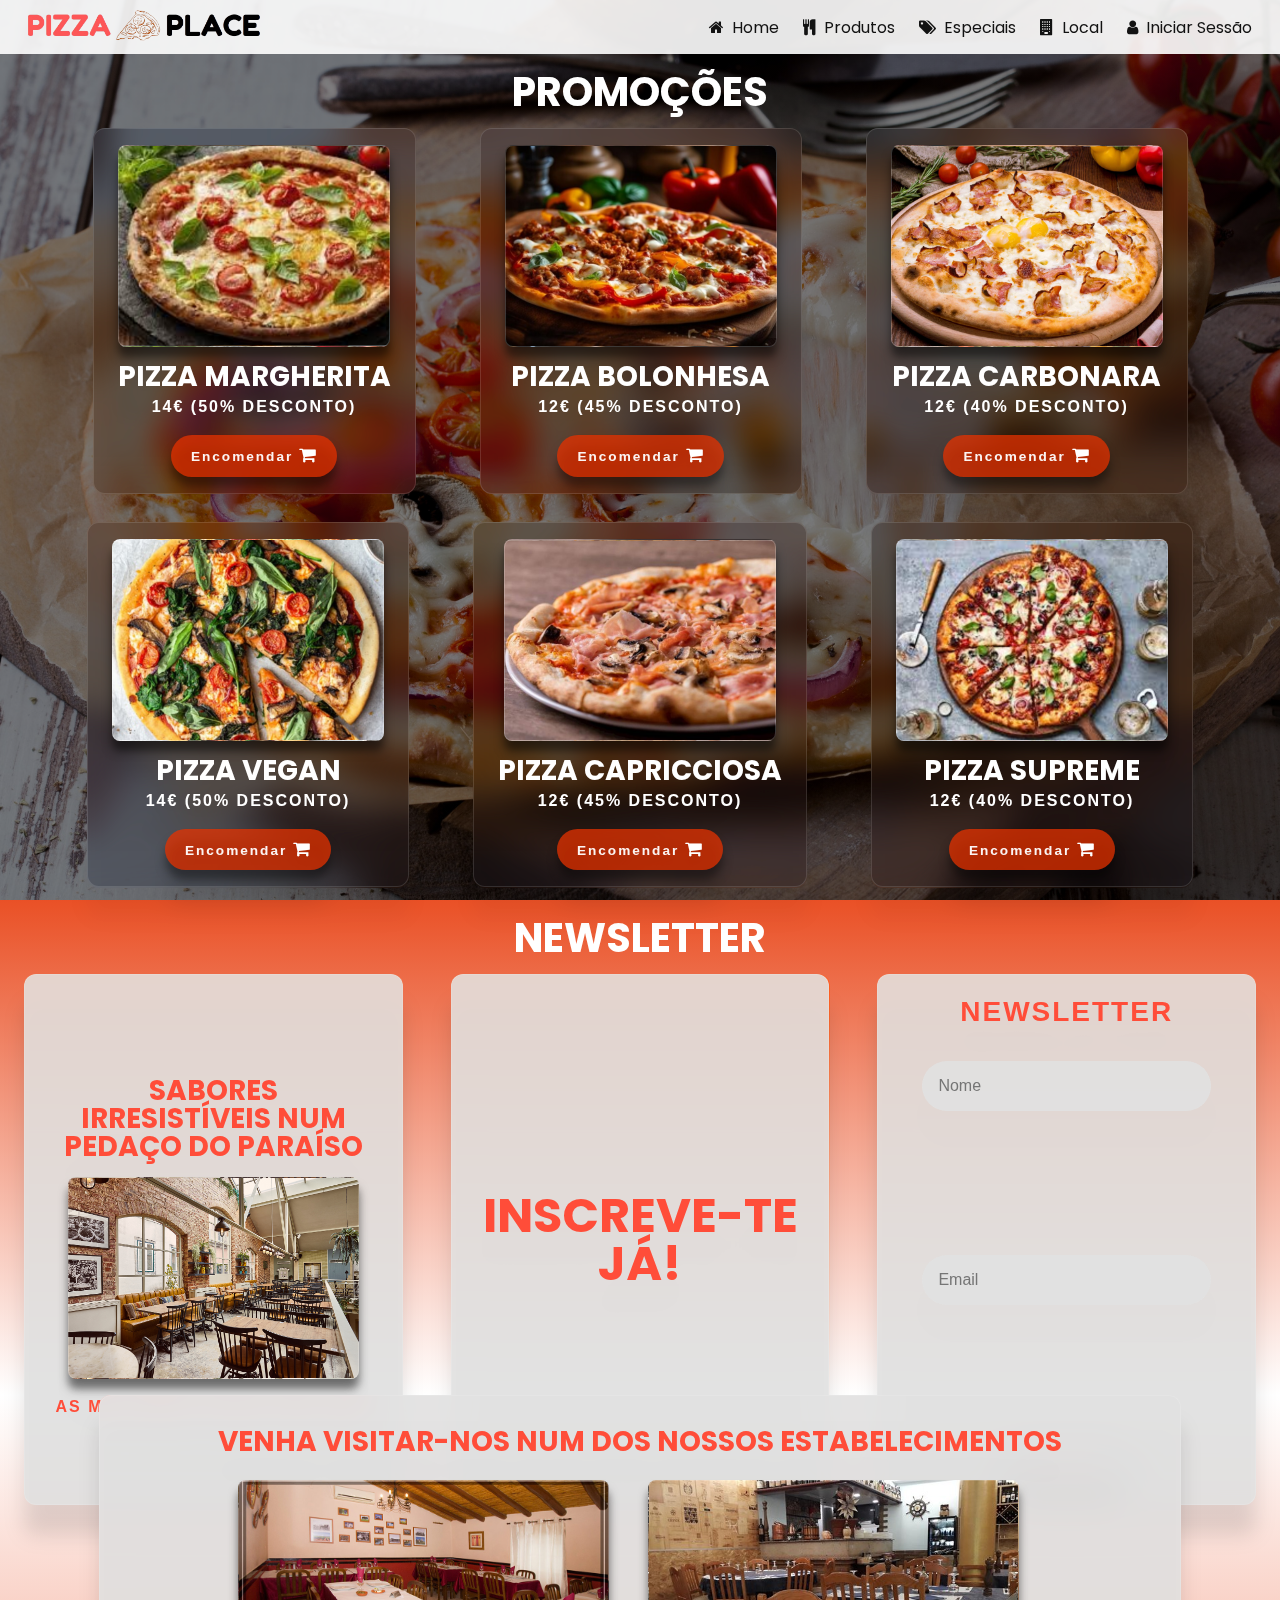
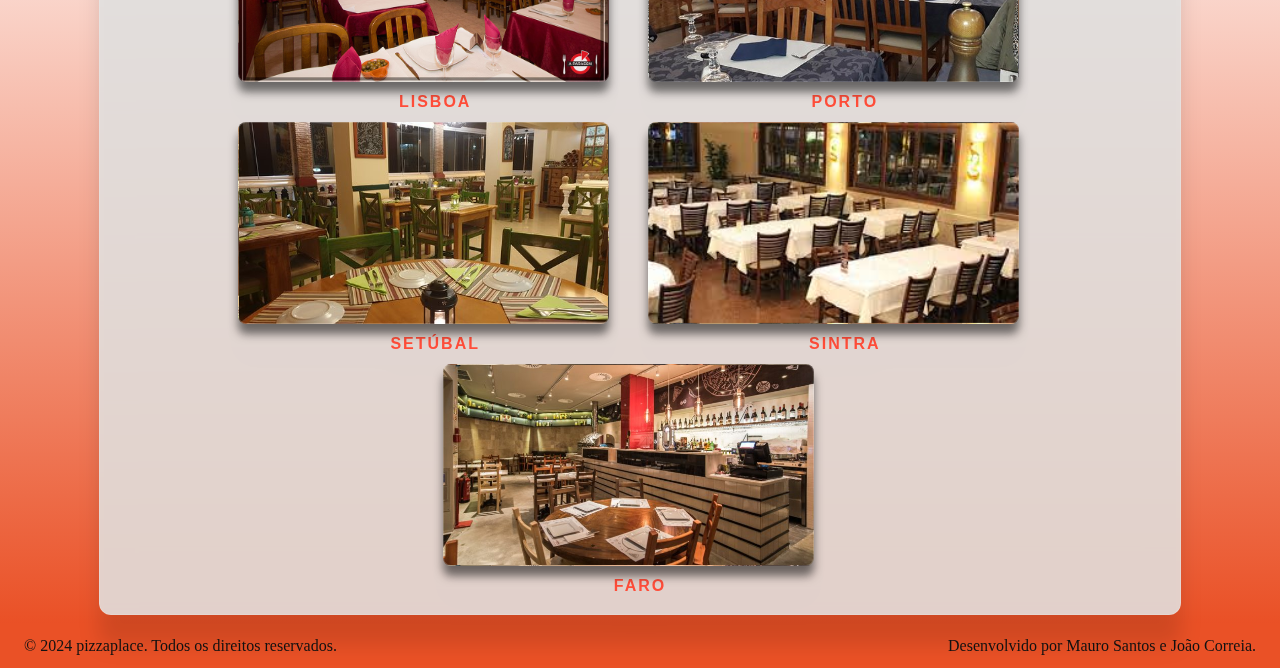
<file: index.html>
<!DOCTYPE html>
<html lang="en">
  <head>
    <meta charset="UTF-8" />
    <meta name="viewport" content="width=device-width, initial-scale=1.0" />
    <title>Pizzaplace</title>
    <link rel="stylesheet" href="./styles/styles.css" />
    <link
      rel="stylesheet"
      href="./styles/font-awesome/css/font-awesome.min.css"
    />
    <link rel="preconnect" href="https://fonts.googleapis.com" />
    <link rel="preconnect" href="https://fonts.gstatic.com" crossorigin />
    <link href="https://fonts.googleapis.com/css2?family=Fredoka:wght@300..700&family=Poppins:ital,wght@0,100;0,200;0,300;0,400;0,500;0,600;0,700;0,800;0,900;1,100;1,200;1,300;1,400;1,500;1,600;1,700;1,800;1,900&display=swap" rel="stylesheet">
  </head>
  <body>
    <header>
      <a href="#home" class="nav-logo"
        ><img src="./styles/images/pizzaplace_logo_no_bg.png"
      /></a>
      <nav>
        <a href="#home" class="nav-button">
          <i class="fa fa-home" aria-hidden="true"></i>
          <span>Home</span>
        </a>
        <a href="./produtos.html" class="nav-button">
          <i class="fa fa-cutlery" aria-hidden="true"></i>
          <span>Produtos</span>
        </a>
        <a href="./especiais.html" class="nav-button">
          <i class="fa fa-tags" aria-hidden="true"></i>
          <span>Especiais</span>
        </a>
        <a href="./locais.html" class="nav-button">
          <i class="fa fa-building" aria-hidden="true"></i>
          <span>Local</span>
        </a>
        <a href="./login.html" class="nav-button">
          <i class="fa fa-user" aria-hidden="true"></i>
          <span>Iniciar Sessão</span>
        </a>
      </nav>
    </header>
    <section class="home" id="home">
      <div class="promocao">
        <h1 class="page-title">Promoções</h1>
        <div class="produtos-img-container pizza-image-container-1">
          <div id="home-pizza-1" class="container-pizza">
            <div class="wrapper-pizza">
              <div id="banner-image-pizza-1" class="banner-image-pizza"></div>
                <h1>Pizza Margherita</h1>
                <p class="pizza-card-paragraph">14€ (50% Desconto)</p>
              </div>
              <button class="pizza-button">Encomendar <i class="fa fa-shopping-cart" aria-hidden="true"></i>
              </button>
          </div>
          <div id="home-pizza-2" class="container-pizza">
            <div class="wrapper-pizza">
              <div id="banner-image-pizza-2" class="banner-image-pizza"></div>
                <h1>Pizza Bolonhesa</h1>
                <p class="pizza-card-paragraph">12€ (45% Desconto)</p>
              </div>
              <button class="pizza-button">Encomendar <i class="fa fa-shopping-cart" aria-hidden="true"></i></button>
          </div>
          <div id="home-pizza-3" class="container-pizza mobile-hide">
            <div class="wrapper-pizza">
              <div id="banner-image-pizza-3" class="banner-image-pizza"></div>
                <h1>Pizza Carbonara</h1>
                <p class="pizza-card-paragraph">12€ (40% Desconto)</p>
              </div>
              <button class="pizza-button">Encomendar <i class="fa fa-shopping-cart" aria-hidden="true"></i></button>
          </div>
          <div id="home-pizza-4" class="container-pizza mobile-hide">
            <div class="wrapper-pizza">
              <div id="banner-image-pizza-4" class="banner-image-pizza"></div>
                <h1>Pizza Pepperoni</h1>
                <p class="pizza-card-paragraph">15€ (30% Desconto)</p>
              </div>
              <button class="pizza-button">Encomendar <i class="fa fa-shopping-cart" aria-hidden="true"></i></button>
          </div>
        </div>
        <div class="produtos-img-container pizza-image-container-2">
          <div id="home-pizza-5" class="container-pizza tablet-hide mobile-hide">
            <div class="wrapper-pizza">
              <div id="banner-image-pizza-5" class="banner-image-pizza"></div>
                <h1>Pizza Vegan</h1>
                <p class="pizza-card-paragraph">14€ (50% Desconto)</p>
              </div>
              <button class="pizza-button">Encomendar <i class="fa fa-shopping-cart" aria-hidden="true"></i></button>
          </div>
          <div id="home-pizza-6" class="container-pizza tablet-hide mobile-hide">
            <div class="wrapper-pizza">
              <div id="banner-image-pizza-6" class="banner-image-pizza"></div>
                <h1>Pizza Capricciosa</h1>
                <p class="pizza-card-paragraph">12€ (45% Desconto)</p>
              </div>
              <button class="pizza-button">Encomendar <i class="fa fa-shopping-cart" aria-hidden="true"></i></button>
          </div>
          <div id="home-pizza-7" class="container-pizza tablet-hide mobile-hide medium-hide">
            <div class="wrapper-pizza">
              <div id="banner-image-pizza-7" class="banner-image-pizza"></div>
                <h1>Pizza Supreme</h1>
                <p class="pizza-card-paragraph">12€ (40% Desconto)</p>
              </div>
              <button class="pizza-button">Encomendar <i class="fa fa-shopping-cart" aria-hidden="true"></i></button>
          </div>
          <div id="home-pizza-8" class="container-pizza tablet-hide mobile-hide medium-hide">
            <div class="wrapper-pizza">
              <div id="banner-image-pizza-8" class="banner-image-pizza"></div>
                <h1> Pizza Havaiana</h1>
                <p class="pizza-card-paragraph">15€ (30% Desconto)</p>
              </div>
              <button class="pizza-button">Encomendar <i class="fa fa-shopping-cart" aria-hidden="true"></i></button>
            </div>
          </div>
        </div>
        
      </div>
    </section>
    <section class="newsletter">
      <h1 class="page-title">Newsletter</h1>
      <div class="newsletter-container">
        <div class="newsletter-container-pizza newsletter-coluna-1 second-column-hide">
          <div class="newsletter-wrapper-pizza">
              <h1>Sabores irresistíveis num pedaço do paraíso</h1>
              <div id="banner-image-pizza-17" class="newsletter-banner-image-pizza"></div>
              <p class="newsletter-pizza-card-paragraph">As melhores pizzas são aqui</p>
          </div>
        </div>
        <div class="newsletter-container-pizza newsletter-coluna-2 first-column-hide">
          <div class="newsletter-wrapper-pizza">
              <h1>Inscreve-te já!</h1>
            </div>
        </div>
        <div class="newsletter-container-pizza newsletter-coluna-3">
          <div class="newsletter-wrapper-pizza">
            <form>
              <p>Newsletter</p>
              <input type="name" placeholder="Nome"><br>
              <input type="email" placeholder="Email"><br>
            </form>
            </div>
            <button class="newsletter-pizza-button">Inscrever</button>
        </div>
      </div>
    </section>
    <section class="lojas">
      <div class="lojas-container">
        <div class="lojas-container-pizza">
          <div class="lojas-wrapper-pizza">
              <h1>Venha visitar-nos num dos nossos estabelecimentos</h1>
              <div class="lojas-row-1">    
                <div class="loja-card">                
                  <div id="banner-image-pizza-18" class="lojas-banner-image-pizza"></div>
                  <p class="lojas-pizza-card-paragraph">Lisboa</p>
                </div>          
                <div class="loja-card">
                  <div id="banner-image-pizza-19" class="lojas-banner-image-pizza"></div>
                  <p class="lojas-pizza-card-paragraph">Porto</p>
                </div>
              </div>
              <div class="lojas-row-2">  
                <div class="loja-card">
                  <div id="banner-image-pizza-20" class="lojas-banner-image-pizza"></div>
                  <p class="lojas-pizza-card-paragraph">Setúbal</p>
                </div>            
                <div class="loja-card">
                  <div id="banner-image-pizza-21" class="lojas-banner-image-pizza"></div>
                  <p class="lojas-pizza-card-paragraph">Sintra</p>
                </div>
              </div>
              <div class="lojas-row-3">   
                <div class="loja-card">        
                  <div id="banner-image-pizza-22" class="lojas-banner-image-pizza"></div>
                  <p class="lojas-pizza-card-paragraph">Faro</p>
                </div>   
              </div>
              
          </div>
          <!-- <button class="newsletter-pizza-button">Encomendar <i class="fa fa-shopping-cart" aria-hidden="true"></i></button> -->
        </div>
      </div>
    </section>
    <footer>
      <div class="footer-text">© 2024 pizzaplace. Todos os direitos reservados.</div>
      <div class="footer-text">Desenvolvido por Mauro Santos e João Correia.</div>
    </footer>
  </body>
</html>
</file>
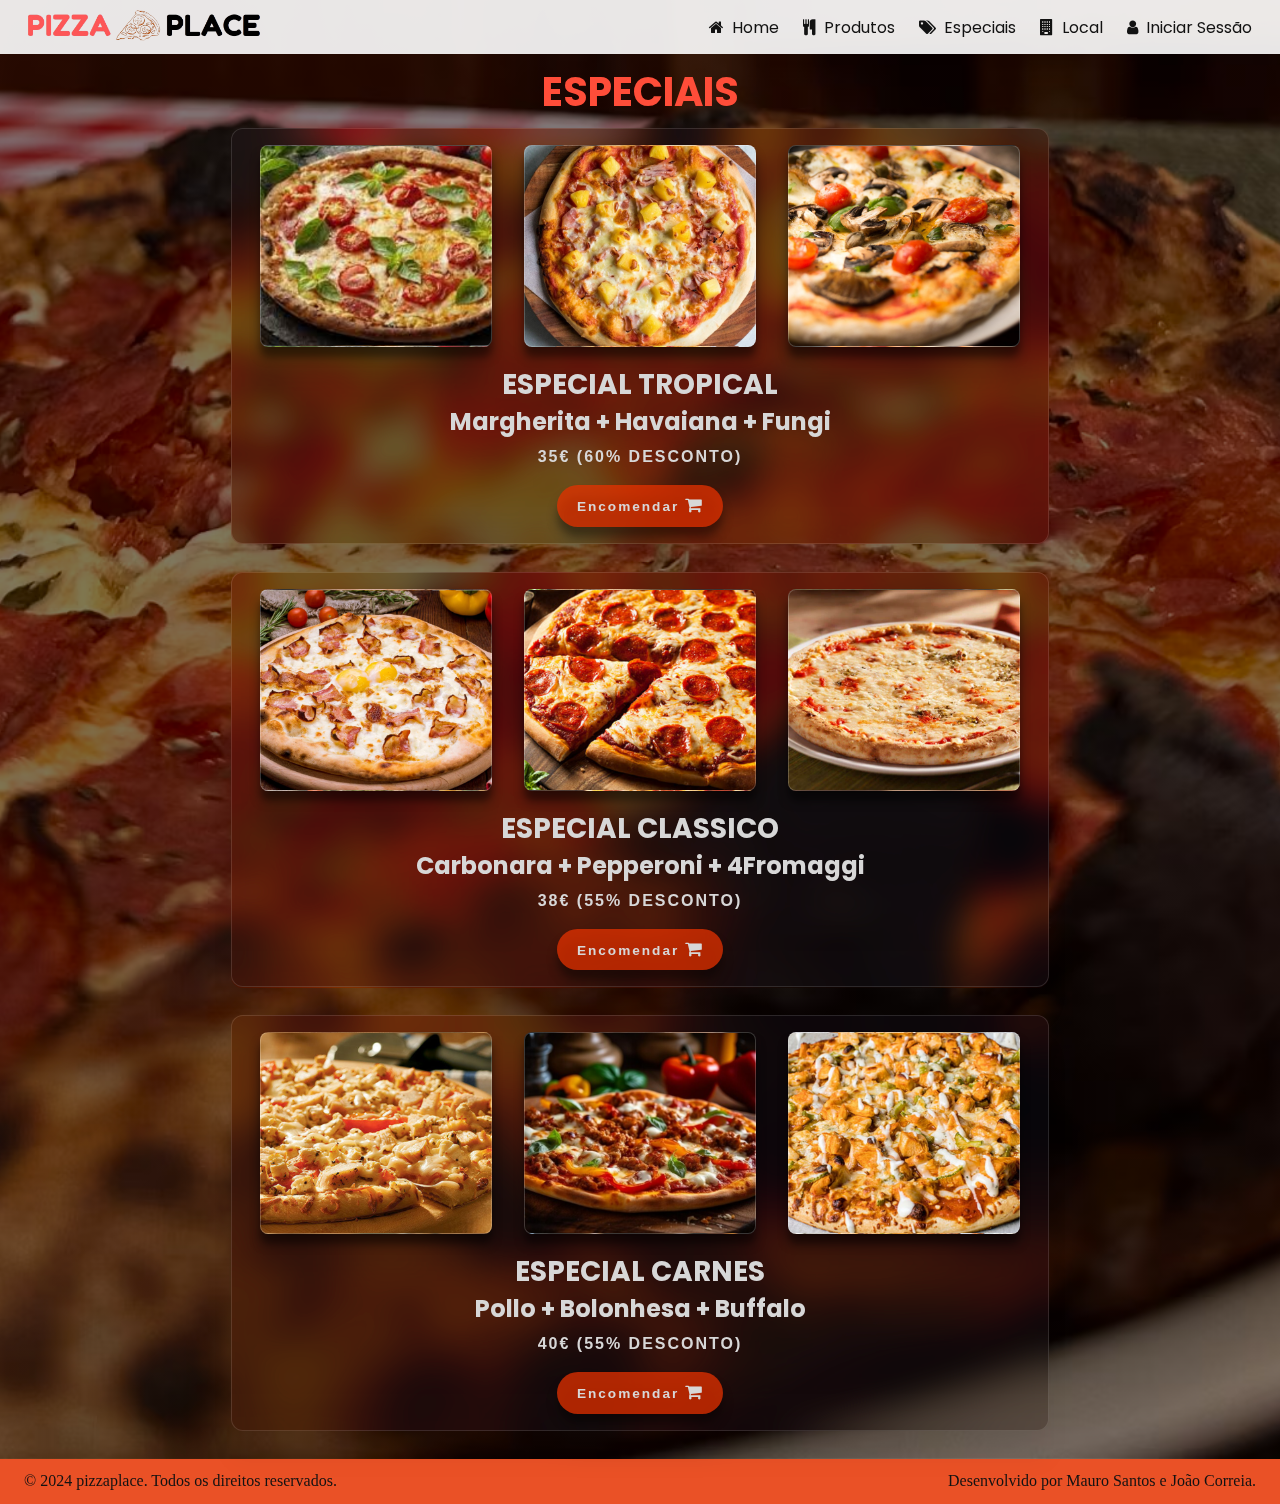
<file: especiais.html>
<!DOCTYPE html>
<html lang="en">
  <head>
    <meta charset="UTF-8" />
    <meta name="viewport" content="width=device-width, initial-scale=1.0" />
    <title>Pizzaplace</title>
    <link rel="stylesheet" href="./styles/styles.css" />
    <link
      rel="stylesheet"
      href="./styles/font-awesome/css/font-awesome.min.css"
    />
    <link rel="preconnect" href="https://fonts.googleapis.com" />
    <link rel="preconnect" href="https://fonts.gstatic.com" crossorigin />
    <link href="https://fonts.googleapis.com/css2?family=Fredoka:wght@300..700&family=Poppins:ital,wght@0,100;0,200;0,300;0,400;0,500;0,600;0,700;0,800;0,900;1,100;1,200;1,300;1,400;1,500;1,600;1,700;1,800;1,900&display=swap" rel="stylesheet">
  </head>
  <body>
    <header>
      <a href="#home" class="nav-logo"
        ><img src="./styles/images/pizzaplace_logo_no_bg.png"
      /></a>
      <nav>
        <a href="./index.html" class="nav-button">
          <i class="fa fa-home" aria-hidden="true"></i>
          <span>Home</span>
        </a>
        <a href="./produtos.html" class="nav-button">
          <i class="fa fa-cutlery" aria-hidden="true"></i>
          <span>Produtos</span>
        </a>
        <a href="./especiais.html" class="nav-button">
          <i class="fa fa-tags" aria-hidden="true"></i>
          <span>Especiais</span>
        </a>
        <a href="./locais.html" class="nav-button">
          <i class="fa fa-building" aria-hidden="true"></i>
          <span>Local</span>
        </a>
        <a href="./login.html" class="nav-button">
          <i class="fa fa-user" aria-hidden="true"></i>
          <span>Iniciar Sessão</span>
        </a>
      </nav>
    </header>
    <section class="especiais">
      <div class="produtos-promocao">
        <h1 class="page-title">Especiais</h1>
        <div class="especiais-img-container pizza-image-container-1">
          <div class="especiais-container-pizza">
            <div class="especiais-wrapper-pizza">
              <div class="especiais-image-row">
                <div id="banner-image-pizza-1" class="especiais-banner-image-pizza"></div>
                <div id="banner-image-pizza-8" class="especiais-banner-image-pizza especiais-pizza-meio"></div>
                <div id="banner-image-pizza-11" class="especiais-banner-image-pizza"></div>
              </div>
                <h1>Especial Tropical</h1>
                <h2>Margherita + Havaiana + Fungi</h2>
                <p class="especiais-pizza-card-paragraph">35€ (60% Desconto)</p>
              </div>
              <button class="especiais-pizza-button">Encomendar <i class="fa fa-shopping-cart" aria-hidden="true"></i></button>
          </div>
        </div>
        <div class="especiais-img-container pizza-image-container-1">
          <div class="especiais-container-pizza">
            <div class="especiais-wrapper-pizza">
              <div class="especiais-image-row">
                <div id="banner-image-pizza-3" class="especiais-banner-image-pizza"></div>
                <div id="banner-image-pizza-4" class="especiais-banner-image-pizza especiais-pizza-meio"></div>
                <div id="banner-image-pizza-15" class="especiais-banner-image-pizza"></div>
              </div>
                <h1>Especial Classico</h1>
                <h2>Carbonara + Pepperoni + 4Fromaggi</h2>
                <p class="especiais-pizza-card-paragraph">38€ (55% Desconto)</p>
              </div>
              <button class="especiais-pizza-button">Encomendar <i class="fa fa-shopping-cart" aria-hidden="true"></i></button>
          </div>
        </div>
        <div class="especiais-img-container pizza-image-container-1">
          <div class="especiais-container-pizza">
            <div class="especiais-wrapper-pizza">
              <div class="especiais-image-row">
                <div id="banner-image-pizza-10" class="especiais-banner-image-pizza"></div>
                <div id="banner-image-pizza-2" class="especiais-banner-image-pizza especiais-pizza-meio"></div>
                <div id="banner-image-pizza-16" class="especiais-banner-image-pizza"></div>
              </div>
                <h1>Especial Carnes</h1>
                <h2>Pollo + Bolonhesa + Buffalo</h2>
                <p class="especiais-pizza-card-paragraph">40€ (55% Desconto)</p>
              </div>
              <button class="especiais-pizza-button">Encomendar <i class="fa fa-shopping-cart" aria-hidden="true"></i></button>
          </div>
        </div>
      </div>
    </section>
    <footer>
      <div class="footer-text">© 2024 pizzaplace. Todos os direitos reservados.</div>
      <div class="footer-text">Desenvolvido por Mauro Santos e João Correia.</div>
    </footer>
  </body>
</html>
</file>
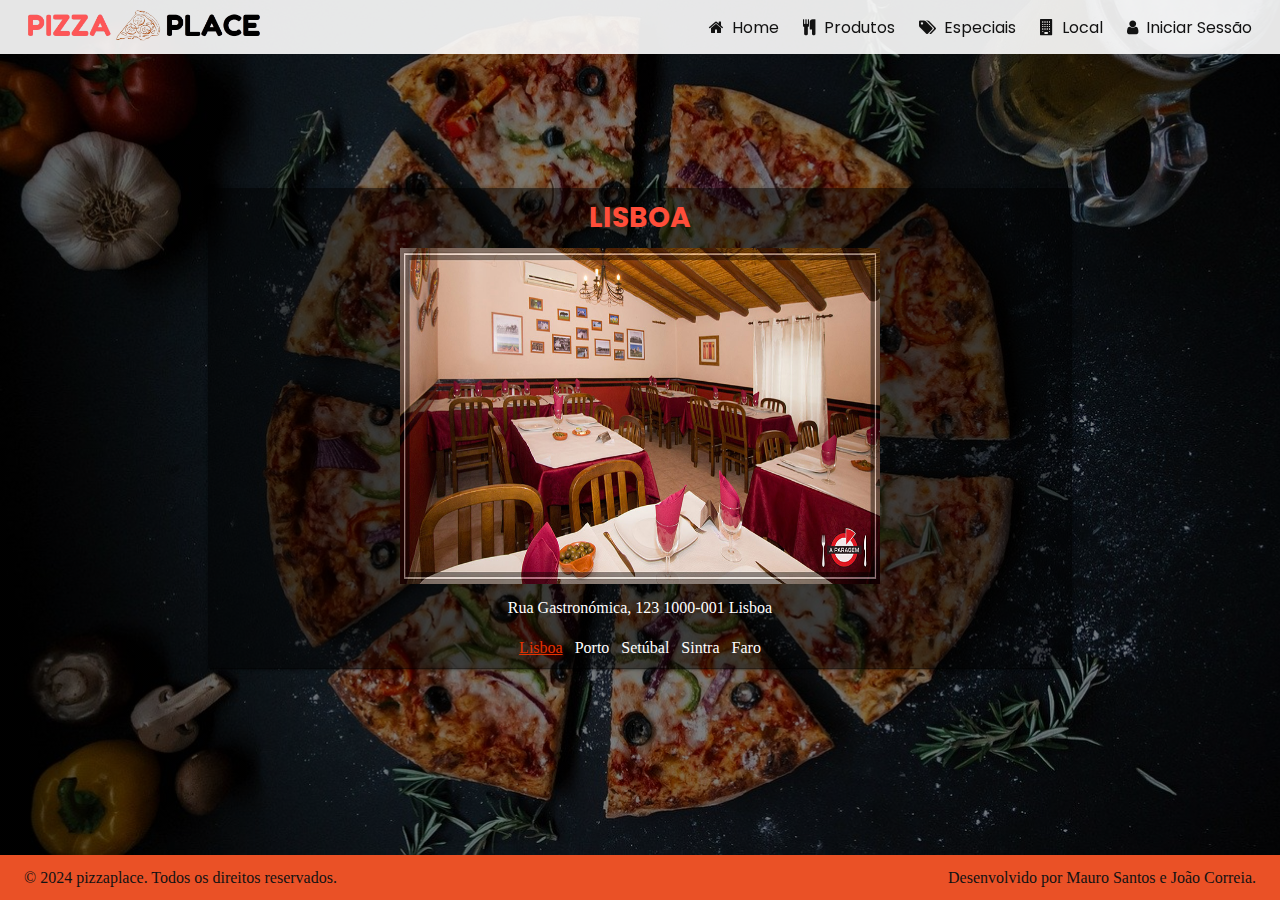
<file: locais.html>
<!DOCTYPE html>
<html lang="en">
  <head>
    <meta charset="UTF-8" />
    <meta name="viewport" content="width=device-width, initial-scale=1.0" />
    <title>Pizzaplace</title>
    <link rel="stylesheet" href="./styles/styles.css" />
    <link
      rel="stylesheet"
      href="./styles/font-awesome/css/font-awesome.min.css"
    />
    <link rel="preconnect" href="https://fonts.googleapis.com" />
    <link rel="preconnect" href="https://fonts.gstatic.com" crossorigin />
    <link href="https://fonts.googleapis.com/css2?family=Fredoka:wght@300..700&family=Poppins:ital,wght@0,100;0,200;0,300;0,400;0,500;0,600;0,700;0,800;0,900;1,100;1,200;1,300;1,400;1,500;1,600;1,700;1,800;1,900&display=swap" rel="stylesheet">
  </head>
  <body>
    <header>
      <a href="#home" class="nav-logo"
        ><img src="./styles/images/pizzaplace_logo_no_bg.png"
      /></a>
      <nav>
        <a href="./index.html" class="nav-button">
          <i class="fa fa-home" aria-hidden="true"></i>
          <span>Home</span>
        </a>
        <a href="./produtos.html" class="nav-button">
          <i class="fa fa-cutlery" aria-hidden="true"></i>
          <span>Produtos</span>
        </a>
        <a href="./especiais.html" class="nav-button">
          <i class="fa fa-tags" aria-hidden="true"></i>
          <span>Especiais</span>
        </a>
        <a href="./locais.html" class="nav-button">
          <i class="fa fa-building" aria-hidden="true"></i>
          <span>Local</span>
        </a>
        <a href="./login.html" class="nav-button">
          <i class="fa fa-user" aria-hidden="true"></i>
          <span>Iniciar Sessão</span>
        </a>
      </nav>
    </header>
    <section class="locais">
      <div class="slider">
        <input type="radio" name="toggle" id="btn-1" checked>
        <input type="radio" name="toggle" id="btn-2">
        <input type="radio" name="toggle" id="btn-3">
        <input type="radio" name="toggle" id="btn-4">
        <input type="radio" name="toggle" id="btn-5">
      
        <div class="slider-controls">
          <label for="btn-1">Lisboa</label>
          <label for="btn-2">Porto</label>
          <label for="btn-3">Setúbal</label>
          <label for="btn-4">Sintra</label>
          <label for="btn-5">Faro</label>
          
        </div>
      
        <ul class="slides">
          <li class="slide">
            <!-- <div class="slide-content"> -->
              <!-- <p class="slide-text">Lorem ipsum dolor sit amet consectetur adipisicing elit. Quaerat dignissimos commodi eos totam perferendis possimus dolorem, deleniti vitae harum? Enim.</p> -->
            <!-- </div> -->
            <div class="slide-image">
              <h1 class="slide-title">Lisboa</h1>
              <img src="./styles/images/local_1.jpg" alt="stuff">
              <div class="morada">Rua Gastronómica, 123 1000-001 Lisboa</div>
            </div>
          </li>
          <li class="slide">
            <!-- <div class="slide-content">
              <p class="slide-text">Nisi ratione magni ea quis animi incidunt velit voluptate dolorem enim possimus, nam provident excepturi ipsam nihil molestiae minus delectus!</p>
            </div> -->
            <div class="slide-image">
              <h1 class="slide-title">Porto</h1>
              <img src="./styles/images/local_2.jpg" alt="stuff">
              <div class="morada">Avenida dos Sabores, 456 4000-002 Porto</div>
            </div>
          </li>
          <li class="slide">
            <!-- <div class="slide-content">
              <p class="slide-text">Quisquam quod ut quasi, vero obcaecati laudantium asperiores corporis ad atque. Expedita fugit dicta maxime vel doloribus sequi, facilis dignissimos.</p>
            </div> -->
            <div class="slide-image">
              <h1 class="slide-title">Setúbal</h1>
              <img src="./styles/images/local_3.jpg" alt="stuff">
              <div class="morada">Travessa dos Peixes, 789 2900-003 Setúbal</div>
              
            </div>
          </li>
          <li class="slide">
            <!-- <div class="slide-content">
              <p class="slide-text">Quisquam quod ut quasi, vero obcaecati laudantium asperiores corporis ad atque. Expedita fugit dicta maxime vel doloribus sequi, facilis dignissimos.</p>
            </div> -->
            <div class="slide-image">
              <h1 class="slide-title">Sintra</h1>
              <img src="./styles/images/local_4.jpg" alt="stuff">
              <div class="morada">Rua Romântica, 321 2710-004 Sintra</div>
              
            </div>
          </li>
          <li class="slide">
            <!-- <div class="slide-content">
              <p class="slide-text">Quisquam quod ut quasi, vero obcaecati laudantium asperiores corporis ad atque. Expedita fugit dicta maxime vel doloribus sequi, facilis dignissimos.</p>
            </div> -->
            <div class="slide-image">
              <h1 class="slide-title">Faro</h1>
              <img src="./styles/images/local_5.jpg" alt="stuff">
              <div class="morada">Praça dos Aromas, 654 8000-005 Faro</div>
              
            </div>
          </li>
        </ul>
      </div>
    </section>
    <footer>
      <div class="footer-text">© 2024 pizzaplace. Todos os direitos reservados.</div>
      <div class="footer-text">Desenvolvido por Mauro Santos e João Correia.</div>
    </footer>
  </body>
</html>
</file>
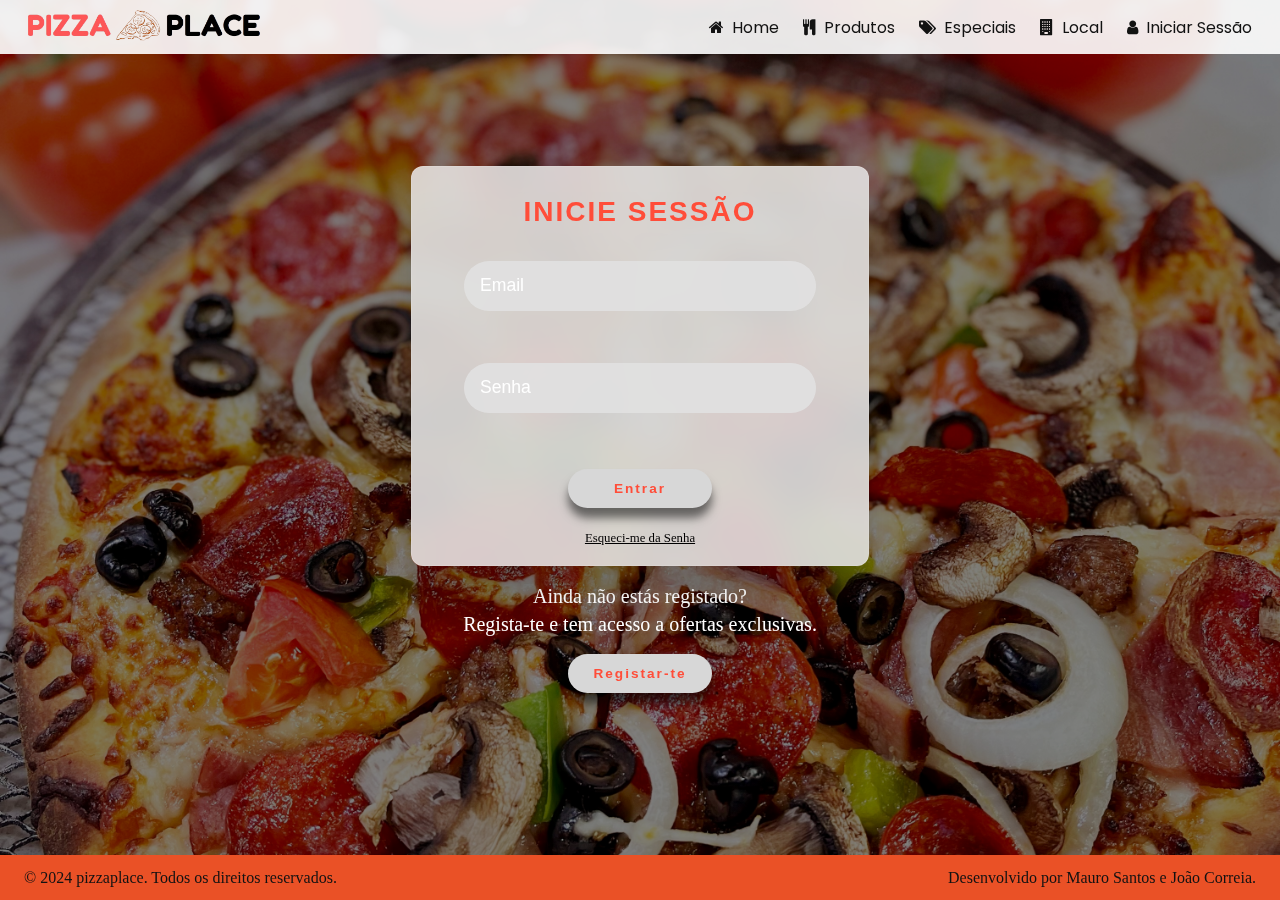
<file: login.html>
<!DOCTYPE html>
<html lang="en">
  <head>
    <meta charset="UTF-8" />
    <meta name="viewport" content="width=device-width, initial-scale=1.0" />
    <title>Pizzaplace</title>
    <link rel="stylesheet" href="./styles/styles.css" />
    <link
      rel="stylesheet"
      href="./styles/font-awesome/css/font-awesome.min.css"
    />
    <link rel="preconnect" href="https://fonts.googleapis.com" />
    <link rel="preconnect" href="https://fonts.gstatic.com" crossorigin />
    <link href="https://fonts.googleapis.com/css2?family=Fredoka:wght@300..700&family=Poppins:ital,wght@0,100;0,200;0,300;0,400;0,500;0,600;0,700;0,800;0,900;1,100;1,200;1,300;1,400;1,500;1,600;1,700;1,800;1,900&display=swap" rel="stylesheet">
  </head>
  <body>
    <header>
      <a href="#home" class="nav-logo"
        ><img src="./styles/images/pizzaplace_logo_no_bg.png"
      /></a>
      <nav>
        <a href="./index.html" class="nav-button">
          <i class="fa fa-home" aria-hidden="true"></i>
          <span>Home</span>
        </a>
        <a href="./produtos.html" class="nav-button">
          <i class="fa fa-cutlery" aria-hidden="true"></i>
          <span>Produtos</span>
        </a>
        <a href="#especiais" class="nav-button">
          <i class="fa fa-tags" aria-hidden="true"></i>
          <span>Especiais</span>
        </a>
        <a href="#local" class="nav-button">
          <i class="fa fa-building" aria-hidden="true"></i>
          <span>Local</span>
        </a>
        <a href="./login.html" class="nav-button">
          <i class="fa fa-user" aria-hidden="true"></i>
          <span>Iniciar Sessão</span>
        </a>
      </nav>
    </header>
    <section class="login">
      <div class="login-container-pizza">
        <div class="login-wrapper-pizza">
          <form>
            <p>Inicie Sessão</p>
            <input type="email" placeholder="Email"><br>
            <input type="password" placeholder="Senha"><br>
            
          </form>
          </div>
          <button class="login-pizza-button">Entrar</button>
          <div class="senha-esquecida">Esqueci-me da Senha</div>
      </div>
      <div class="register">
        <div>Ainda não estás registado?</div>
        <div>Regista-te e tem acesso a ofertas exclusivas.</div>
        <button class="login-pizza-button">Registar-te</button>
      </div>
    </section>
    <footer>
      <div class="footer-text">© 2024 pizzaplace. Todos os direitos reservados.</div>
      <div class="footer-text">Desenvolvido por Mauro Santos e João Correia.</div>
    </footer>
  </body>
</html>
</file>
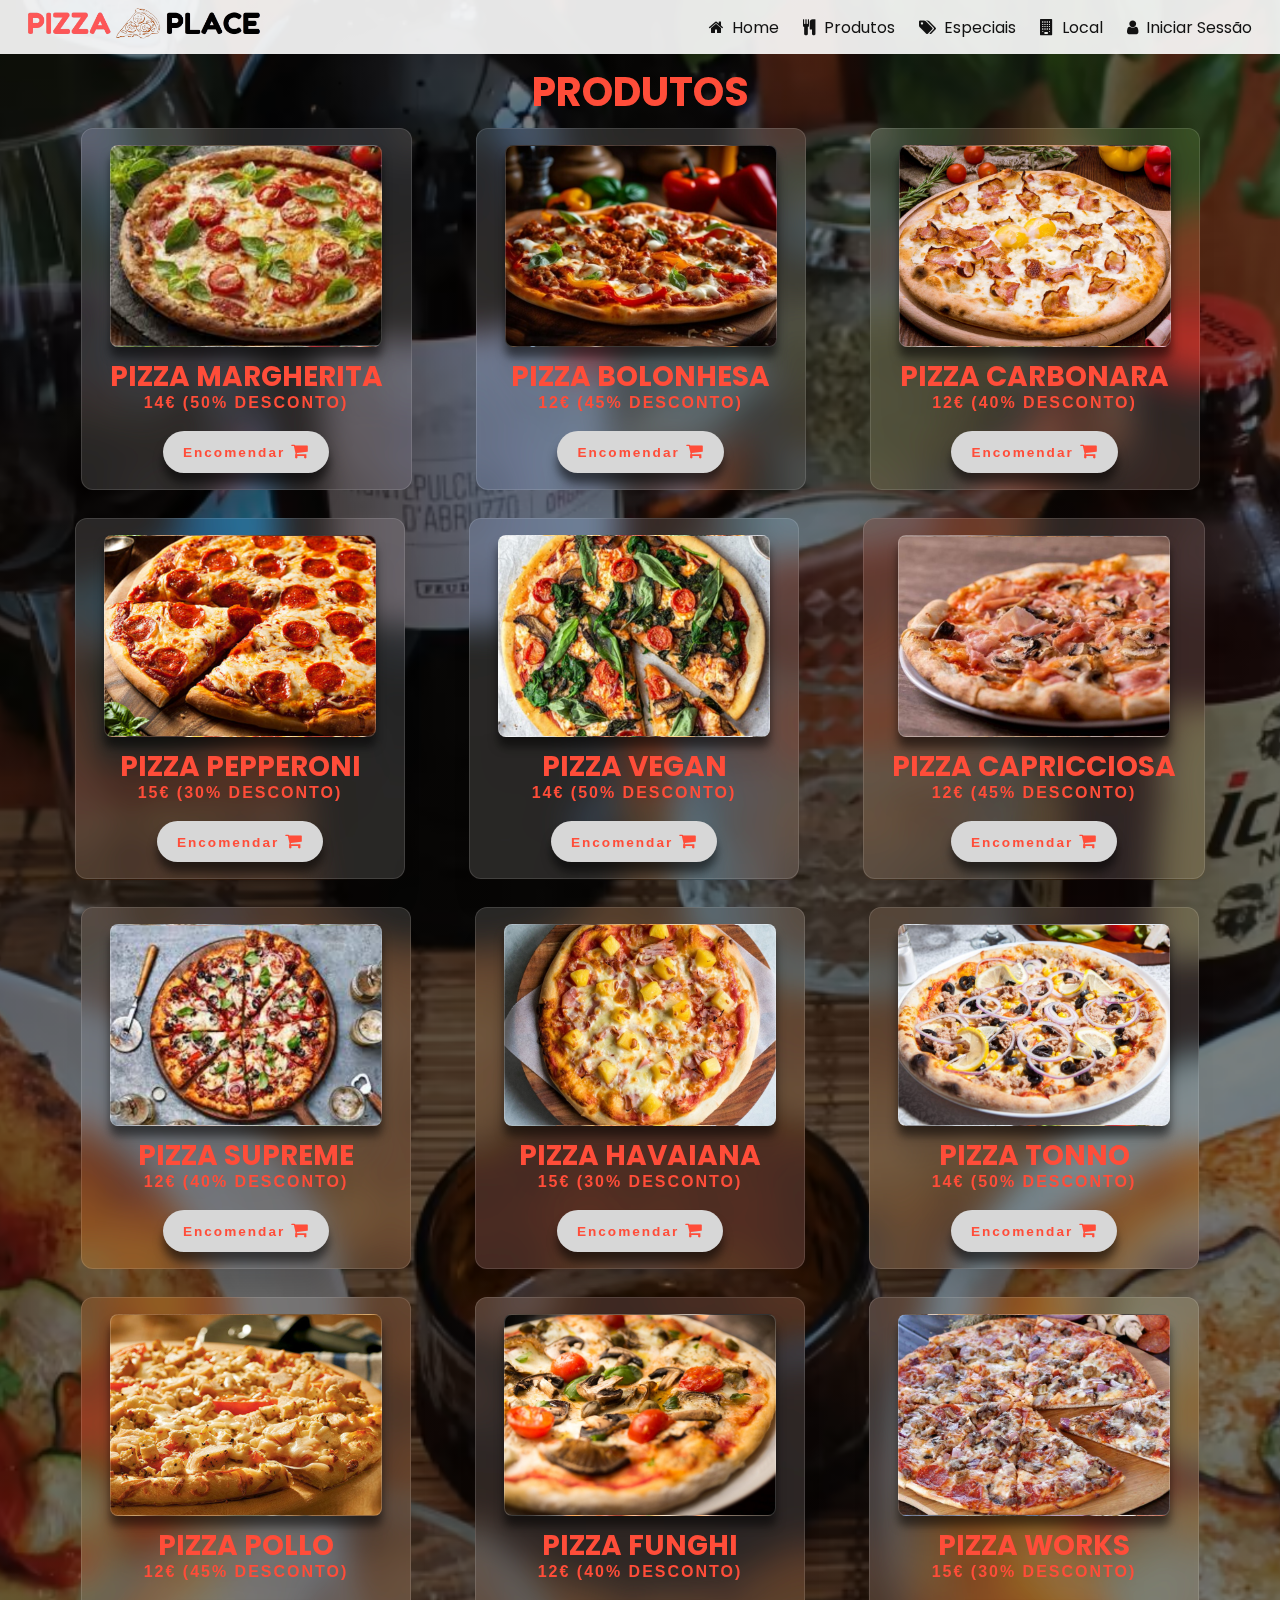
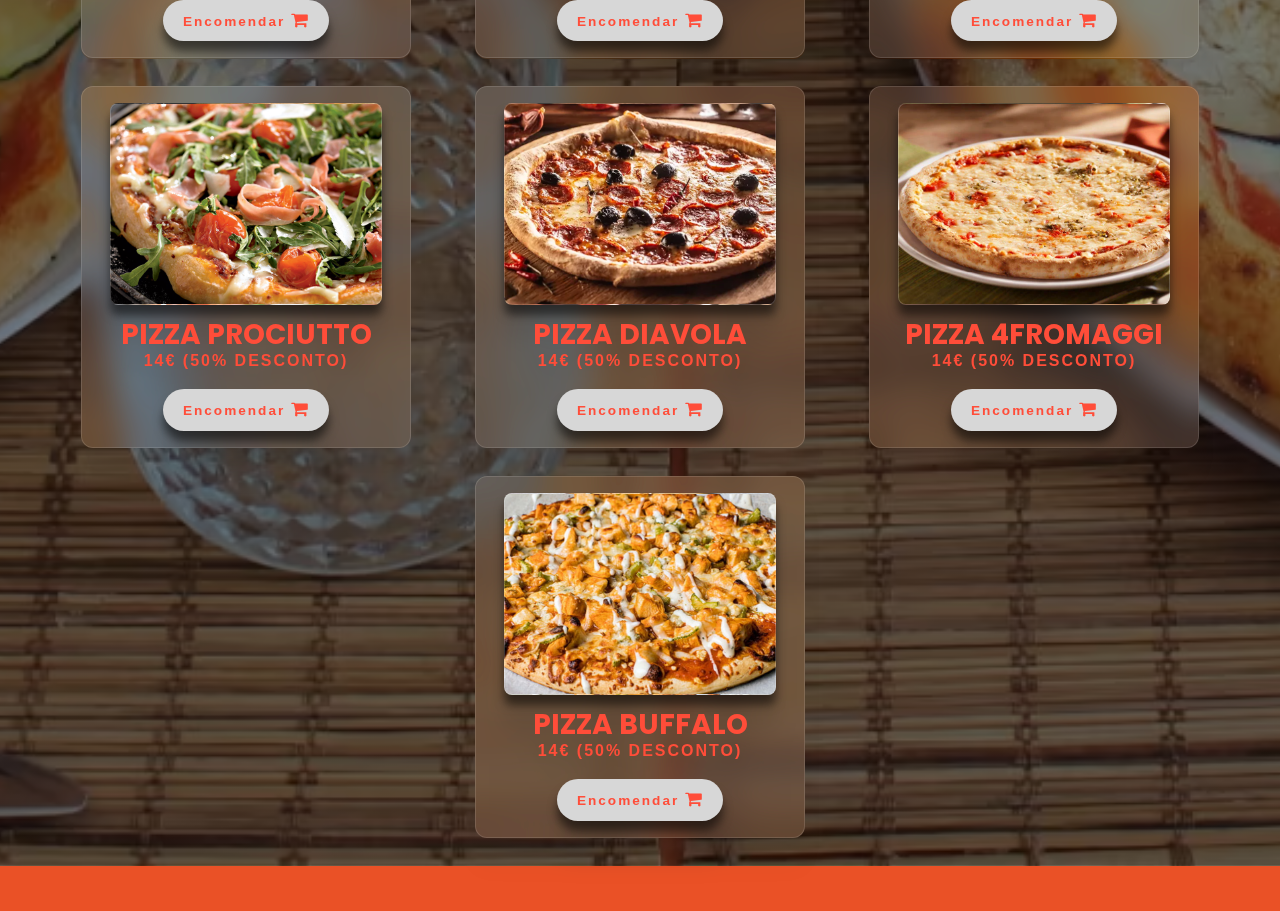
<file: Produtos.html>
<!DOCTYPE html>
<!-- ola -->
<html lang="en">
  <head>
    <meta charset="UTF-8" />
    <meta name="viewport" content="width=device-width, initial-scale=1.0" />
    <title>Pizzaplace/Productos</title>
    <link rel="stylesheet" href="./styles/styles.css" />
    <link
      rel="stylesheet"
      href="./styles/font-awesome/css/font-awesome.min.css"
    />
    <link rel="preconnect" href="https://fonts.googleapis.com" />
    <link rel="preconnect" href="https://fonts.gstatic.com" crossorigin />
    <link href="https://fonts.googleapis.com/css2?family=Fredoka:wght@300..700&family=Poppins:ital,wght@0,100;0,200;0,300;0,400;0,500;0,600;0,700;0,800;0,900;1,100;1,200;1,300;1,400;1,500;1,600;1,700;1,800;1,900&display=swap" rel="stylesheet">
  </head>
  <body>
    <header>
      <h1><a href="./index.html"" class="nav-logo"><img src="./styles/images/pizzaplace_logo_no_bg.png"/></a></h1>
      <nav>
        <a href="./index.html" class="nav-button">
          <i class="fa fa-home" aria-hidden="true"></i>
          <span>Home</span>
        </a>
        <a href="./Produtos.html" class="nav-button">
          <i class="fa fa-cutlery" aria-hidden="true"></i>
          <span>Produtos</span>
        </a>
        <a href="#especiais" class="nav-button">
          <i class="fa fa-tags" aria-hidden="true"></i>
          <span>Especiais</span>
        </a>
        <a href="#local" class="nav-button">
          <i class="fa fa-building" aria-hidden="true"></i>
          <span>Local</span>
        </a>
        <a href="#login" class="nav-button">
          <i class="fa fa-user" aria-hidden="true"></i>
          <span>Iniciar Sessão</span>
        </a>
      </nav>
    </header>
    <section class="produtos" id="produtos">
      <div class="produtos-promocao">
        <h1 class="page-title">Produtos</h1>
        <div class="produtos-img-container pizza-image-container-1">
          <div id="produtos-pizza-1" class="produtos-container-pizza">
            <div class="produtos-wrapper-pizza">
              <div id="banner-image-pizza-1" class="produtos-banner-image-pizza"></div>
                <h1> Pizza Margherita</h1>
                <p class="produtos-pizza-card-paragraph">14€ (50% Desconto)</p>
              </div>
              <button class="produtos-pizza-button">Encomendar <i class="fa fa-shopping-cart" aria-hidden="true"></i></button>
          </div>
          <div id="produtos-pizza-2" class="produtos-container-pizza">
            <div class="produtos-wrapper-pizza">
              <div id="banner-image-pizza-2" class="produtos-banner-image-pizza"></div>
                <h1> Pizza Bolonhesa</h1>
                <p class="produtos-pizza-card-paragraph">12€ (45% Desconto)</p>
              </div>
              <button class="produtos-pizza-button">Encomendar <i class="fa fa-shopping-cart" aria-hidden="true"></i></button>
          </div>
          <div id="produtos-pizza-3" class="produtos-container-pizza mobile-hide">
            <div class="produtos-wrapper-pizza">
              <div id="banner-image-pizza-3" class="produtos-banner-image-pizza"></div>
                <h1> Pizza Carbonara</h1>
                <p class="produtos-pizza-card-paragraph">12€ (40% Desconto)</p>
              </div>
              <button class="produtos-pizza-button">Encomendar <i class="fa fa-shopping-cart" aria-hidden="true"></i></button>
          </div>
          <div id="produtos-pizza-4" class="produtos-container-pizza mobile-hide">
            <div class="produtos-wrapper-pizza">
              <div id="banner-image-pizza-4" class="produtos-banner-image-pizza"></div>
                <h1> Pizza Pepperoni</h1>
                <p class="produtos-pizza-card-paragraph">15€ (30% Desconto)</p>
              </div>
              <button class="produtos-pizza-button">Encomendar <i class="fa fa-shopping-cart" aria-hidden="true"></i></button>
          </div>
          <div id="produtos-pizza-5" class="produtos-container-pizza tablet-hide mobile-hide">
            <div class="produtos-wrapper-pizza">
              <div id="banner-image-pizza-5" class="produtos-banner-image-pizza"></div>
                <h1> Pizza Vegan</h1>
                <p class="produtos-pizza-card-paragraph">14€ (50% Desconto)</p>
              </div>
              <button class="produtos-pizza-button">Encomendar <i class="fa fa-shopping-cart" aria-hidden="true"></i></button>
          </div>
          <div id="produtos-pizza-6" class="produtos-container-pizza tablet-hide mobile-hide">
            <div class="produtos-wrapper-pizza">
              <div id="banner-image-pizza-6" class="produtos-banner-image-pizza"></div>
                <h1> Pizza Capricciosa</h1>
                <p class="produtos-pizza-card-paragraph">12€ (45% Desconto)</p>
              </div>
              <button class="produtos-pizza-button">Encomendar <i class="fa fa-shopping-cart" aria-hidden="true"></i></button>
          </div>
          <div id="produtos-pizza-7" class="produtos-container-pizza tablet-hide mobile-hide medium-hide">
            <div class="produtos-wrapper-pizza">
              <div id="banner-image-pizza-7" class="produtos-banner-image-pizza"></div>
                <h1> Pizza Supreme</h1>
                <p class="produtos-pizza-card-paragraph">12€ (40% Desconto)</p>
              </div>
              <button class="produtos-pizza-button">Encomendar <i class="fa fa-shopping-cart" aria-hidden="true"></i></button>
          </div>
          <div id="produtos-pizza-8" class="produtos-container-pizza tablet-hide mobile-hide medium-hide">
            <div class="produtos-wrapper-pizza">
              <div id="banner-image-pizza-8" class="produtos-banner-image-pizza"></div>
                <h1> Pizza Havaiana</h1>
                <p class="produtos-pizza-card-paragraph">15€ (30% Desconto)</p>
              </div>
              <button class="produtos-pizza-button">Encomendar <i class="fa fa-shopping-cart" aria-hidden="true"></i></button>
            </div>
            <div id="produtos-pizza-9" class="produtos-container-pizza">
              <div class="produtos-wrapper-pizza">
                <div id="banner-image-pizza-9" class="produtos-banner-image-pizza"></div>
                  <h1> Pizza Tonno</h1>
                  <p class="produtos-pizza-card-paragraph">14€ (50% Desconto)</p>
                </div>
                <button class="produtos-pizza-button">Encomendar <i class="fa fa-shopping-cart" aria-hidden="true"></i></button>
            </div>
            <div id="produtos-pizza-10" class="produtos-container-pizza">
              <div class="produtos-wrapper-pizza">
                <div id="banner-image-pizza-10" class="produtos-banner-image-pizza"></div>
                  <h1> Pizza Pollo</h1>
                  <p class="produtos-pizza-card-paragraph">12€ (45% Desconto)</p>
                </div>
                <button class="produtos-pizza-button">Encomendar <i class="fa fa-shopping-cart" aria-hidden="true"></i></button>
            </div>
            <div id="produtos-pizza-11" class="produtos-container-pizza mobile-hide">
              <div class="produtos-wrapper-pizza">
                <div id="banner-image-pizza-11" class="produtos-banner-image-pizza"></div>
                  <h1> Pizza Funghi</h1>
                  <p class="produtos-pizza-card-paragraph">12€ (40% Desconto)</p>
                </div>
                <button class="produtos-pizza-button">Encomendar <i class="fa fa-shopping-cart" aria-hidden="true"></i></button>
            </div>
            <div id="produtos-pizza-12" class="produtos-container-pizza mobile-hide">
              <div class="produtos-wrapper-pizza">
                <div id="banner-image-pizza-12" class="produtos-banner-image-pizza"></div>
                  <h1> Pizza Works</h1>
                  <p class="produtos-pizza-card-paragraph">15€ (30% Desconto)</p>
                </div>
                <button class="produtos-pizza-button">Encomendar <i class="fa fa-shopping-cart" aria-hidden="true"></i></button>
            </div>
            <div id="produtos-pizza-13" class="produtos-container-pizza tablet-hide mobile-hide">
              <div class="produtos-wrapper-pizza">
                <div id="banner-image-pizza-13" class="produtos-banner-image-pizza"></div>
                  <h1> Pizza Prociutto</h1>
                  <p class="produtos-pizza-card-paragraph">14€ (50% Desconto)</p>
                </div>
                <button class="produtos-pizza-button">Encomendar <i class="fa fa-shopping-cart" aria-hidden="true"></i></button>
            </div>
            <div id="produtos-pizza-14" class="produtos-container-pizza tablet-hide mobile-hide">
              <div class="produtos-wrapper-pizza">
                <div id="banner-image-pizza-14" class="produtos-banner-image-pizza"></div>
                  <h1> Pizza Diavola</h1>
                  <p class="produtos-pizza-card-paragraph">14€ (50% Desconto)</p>
                </div>
                <button class="produtos-pizza-button">Encomendar <i class="fa fa-shopping-cart" aria-hidden="true"></i></button>
            </div>
            <div id="produtos-pizza-15" class="produtos-container-pizza tablet-hide mobile-hide medium-hide">
              <div class="produtos-wrapper-pizza">
                <div id="banner-image-pizza-15" class="produtos-banner-image-pizza"></div>
                  <h1> Pizza 4Fromaggi</h1>
                  <p class="produtos-pizza-card-paragraph">14€ (50% Desconto)</p>
                </div>
                <button class="produtos-pizza-button">Encomendar <i class="fa fa-shopping-cart" aria-hidden="true"></i></button>
            </div>
            <div id="produtos-pizza-16" class="produtos-container-pizza tablet-hide mobile-hide medium-hide">
              <div class="produtos-wrapper-pizza">
                <div id="banner-image-pizza-16" class="produtos-banner-image-pizza"></div>
                  <h1> Pizza Buffalo</h1>
                  <p class="produtos-pizza-card-paragraph">14€ (50% Desconto)</p>
                </div>
                <button class="produtos-pizza-button">Encomendar <i class="fa fa-shopping-cart" aria-hidden="true"></i></button>
              </div>
            </div>
        </div>
        
        <div class="produtos-img-container pizza-image-container-2">
          
          </div>
        
        <div class="produtos-img-container pizza-image-container-3">
          
        </div>
        
        <div class="produtos-img-container pizza-image-container-4">
          
      </div>
    </section>


    </selection>
    <footer></footer>
  </body>
</html>
</file>
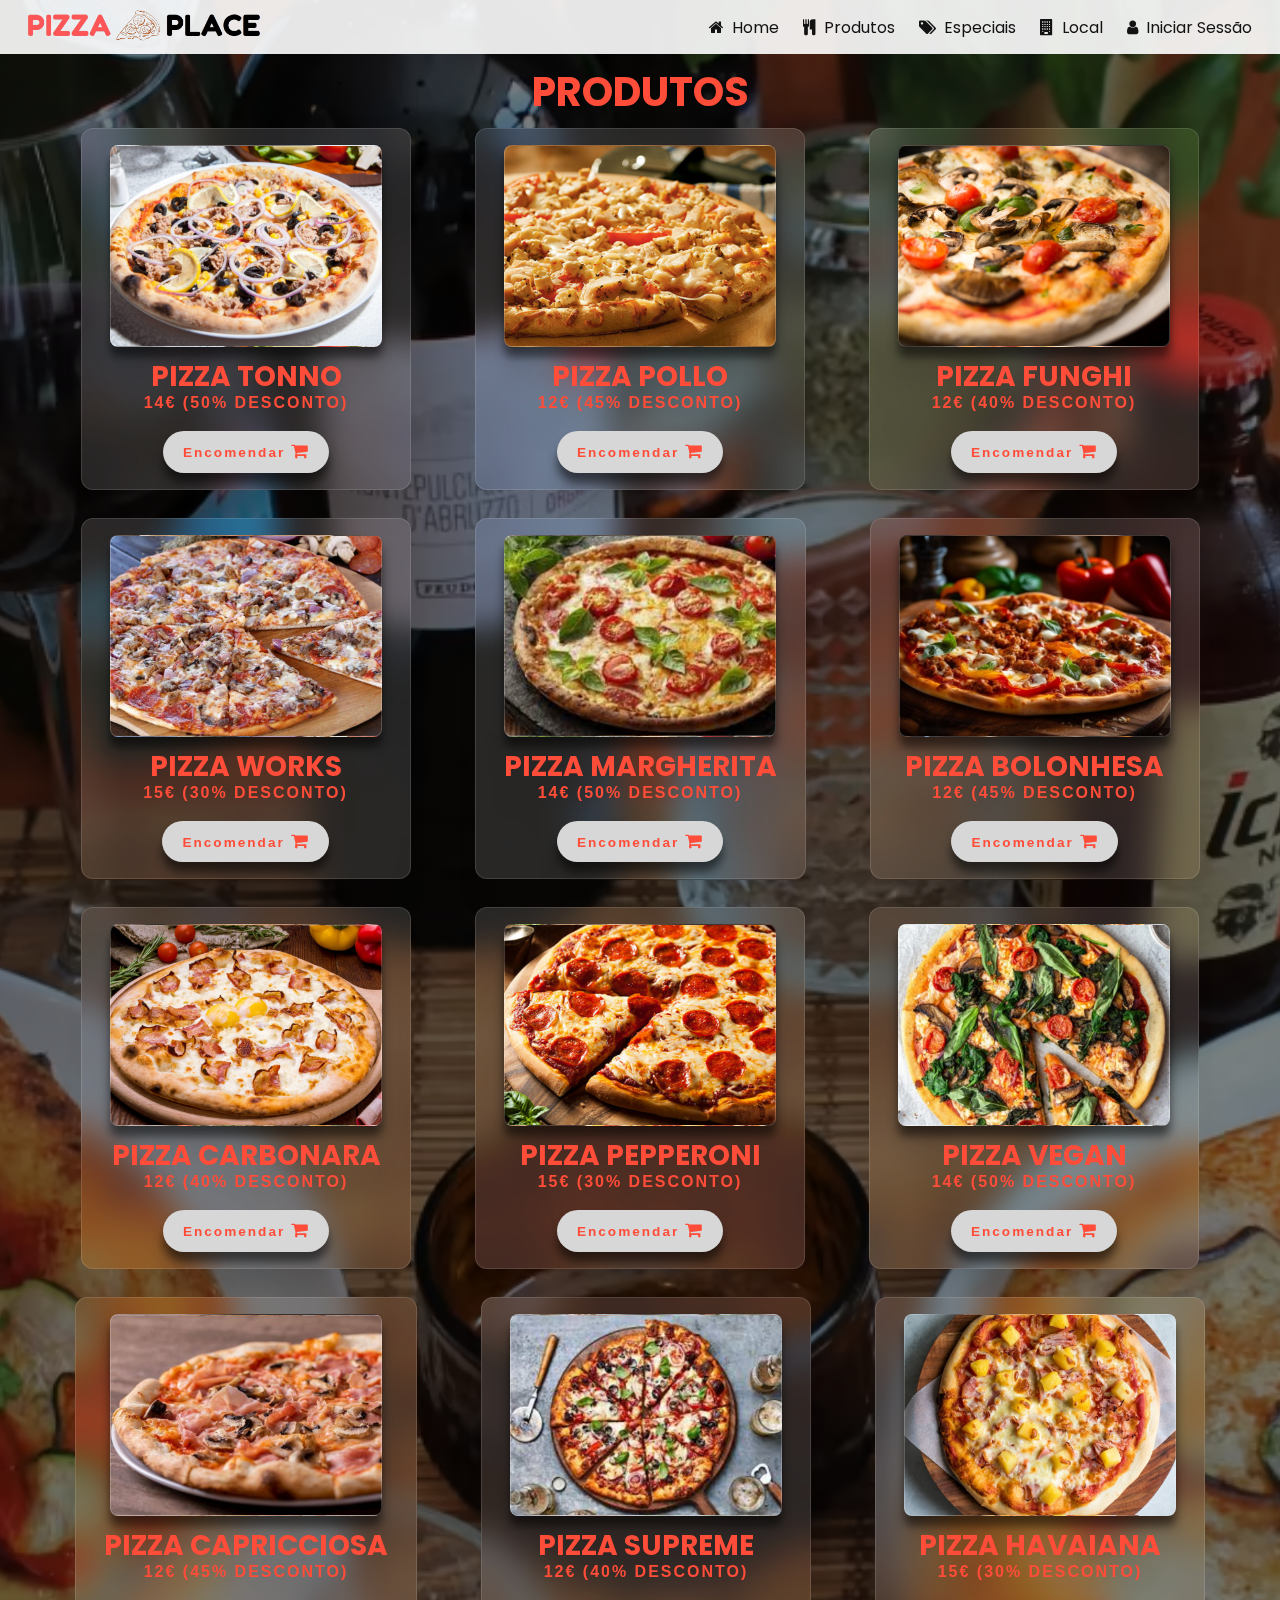
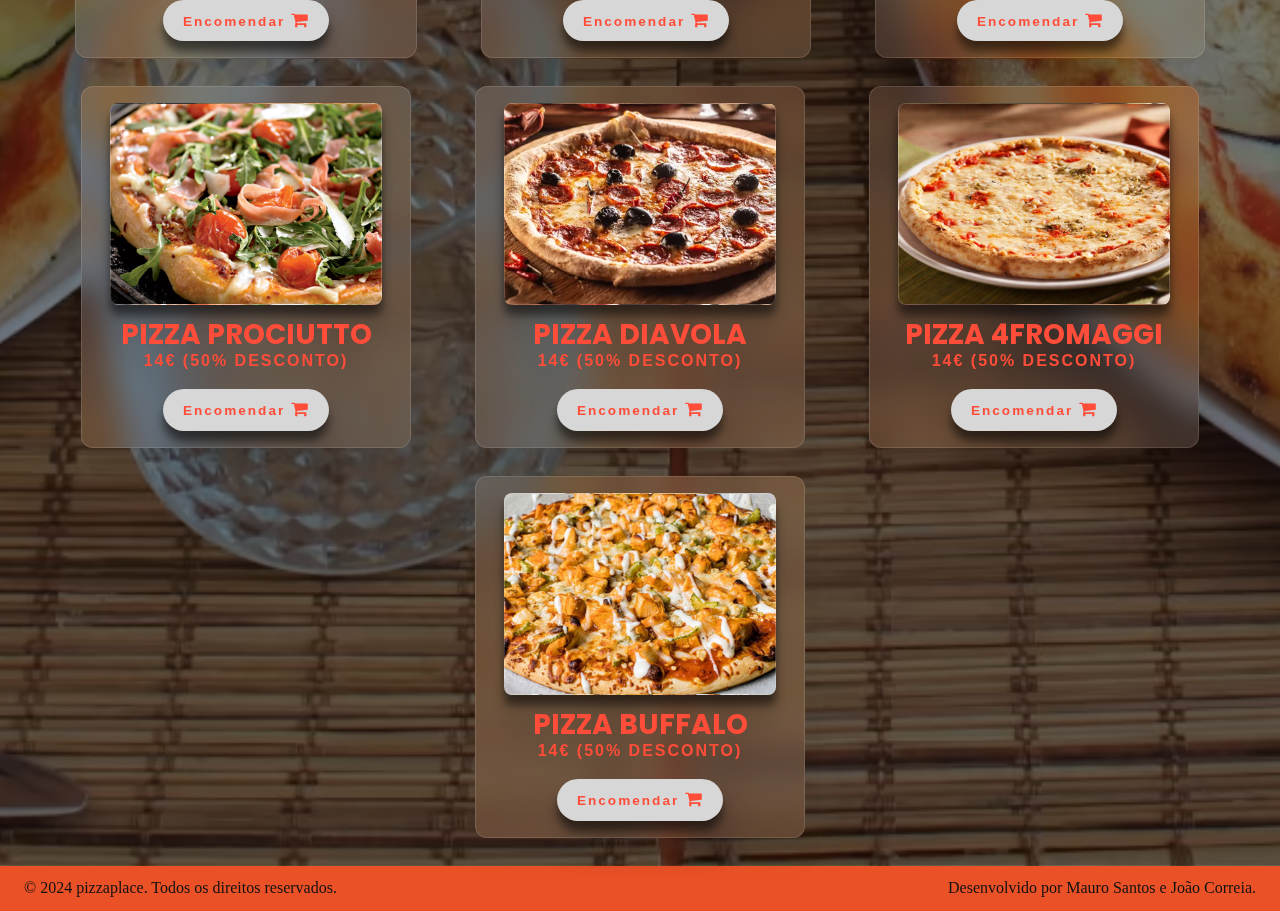
<file: produtos.html>
<!DOCTYPE html>
<html lang="en">
  <head>
    <meta charset="UTF-8" />
    <meta name="viewport" content="width=device-width, initial-scale=1.0" />
    <title>Pizzaplace</title>
    <link rel="stylesheet" href="./styles/styles.css" />
    <link
      rel="stylesheet"
      href="./styles/font-awesome/css/font-awesome.min.css"
    />
    <link rel="preconnect" href="https://fonts.googleapis.com" />
    <link rel="preconnect" href="https://fonts.gstatic.com" crossorigin />
    <link href="https://fonts.googleapis.com/css2?family=Fredoka:wght@300..700&family=Poppins:ital,wght@0,100;0,200;0,300;0,400;0,500;0,600;0,700;0,800;0,900;1,100;1,200;1,300;1,400;1,500;1,600;1,700;1,800;1,900&display=swap" rel="stylesheet">
  </head>
  <body>
    <header>
      <a href="#home" class="nav-logo"
        ><img src="./styles/images/pizzaplace_logo_no_bg.png"
      /></a>
      <nav>
        <a href="./index.html" class="nav-button">
          <i class="fa fa-home" aria-hidden="true"></i>
          <span>Home</span>
        </a>
        <a href="./produtos.html" class="nav-button">
          <i class="fa fa-cutlery" aria-hidden="true"></i>
          <span>Produtos</span>
        </a>
        <a href="./especiais.html" class="nav-button">
          <i class="fa fa-tags" aria-hidden="true"></i>
          <span>Especiais</span>
        </a>
        <a href="./locais.html" class="nav-button">
          <i class="fa fa-building" aria-hidden="true"></i>
          <span>Local</span>
        </a>
        <a href="./login.html" class="nav-button">
          <i class="fa fa-user" aria-hidden="true"></i>
          <span>Iniciar Sessão</span>
        </a>
      </nav>
    </header>
    <section class="produtos" id="produtos">
      <div class="produtos-promocao">
        <h1 class="page-title">Produtos</h1>
        <div class="produtos-img-container pizza-image-container-1">
          <div id="produtos-pizza-9" class="produtos-container-pizza">
              <div class="produtos-wrapper-pizza">
                <div id="banner-image-pizza-9" class="produtos-banner-image-pizza"></div>
                  <h1>Pizza Tonno</h1>
                  <p class="produtos-pizza-card-paragraph">14€ (50% Desconto)</p>
                </div>
                <button class="produtos-pizza-button">Encomendar <i class="fa fa-shopping-cart" aria-hidden="true"></i></button>
            </div>
            <div id="produtos-pizza-10" class="produtos-container-pizza">
              <div class="produtos-wrapper-pizza">
                <div id="banner-image-pizza-10" class="produtos-banner-image-pizza"></div>
                  <h1>Pizza Pollo</h1>
                  <p class="produtos-pizza-card-paragraph">12€ (45% Desconto)</p>
                </div>
                <button class="produtos-pizza-button">Encomendar <i class="fa fa-shopping-cart" aria-hidden="true"></i></button>
            </div>
            <div id="produtos-pizza-11" class="produtos-container-pizza mobile-hide">
              <div class="produtos-wrapper-pizza">
                <div id="banner-image-pizza-11" class="produtos-banner-image-pizza"></div>
                  <h1>Pizza Funghi</h1>
                  <p class="produtos-pizza-card-paragraph">12€ (40% Desconto)</p>
                </div>
                <button class="produtos-pizza-button">Encomendar <i class="fa fa-shopping-cart" aria-hidden="true"></i></button>
            </div>
            <div id="produtos-pizza-12" class="produtos-container-pizza mobile-hide">
              <div class="produtos-wrapper-pizza">
                <div id="banner-image-pizza-12" class="produtos-banner-image-pizza"></div>
                  <h1>Pizza Works</h1>
                  <p class="produtos-pizza-card-paragraph">15€ (30% Desconto)</p>
                </div>
                <button class="produtos-pizza-button">Encomendar <i class="fa fa-shopping-cart" aria-hidden="true"></i></button>
            </div>
          <div id="produtos-pizza-1" class="produtos-container-pizza">
            <div class="produtos-wrapper-pizza">
              <div id="banner-image-pizza-1" class="produtos-banner-image-pizza"></div>
                <h1>Pizza Margherita</h1>
                <p class="produtos-pizza-card-paragraph">14€ (50% Desconto)</p>
              </div>
              <button class="produtos-pizza-button">Encomendar <i class="fa fa-shopping-cart" aria-hidden="true"></i></button>
          </div>
          <div id="produtos-pizza-2" class="produtos-container-pizza">
            <div class="produtos-wrapper-pizza">
              <div id="banner-image-pizza-2" class="produtos-banner-image-pizza"></div>
                <h1>Pizza Bolonhesa</h1>
                <p class="produtos-pizza-card-paragraph">12€ (45% Desconto)</p>
              </div>
              <button class="produtos-pizza-button">Encomendar <i class="fa fa-shopping-cart" aria-hidden="true"></i></button>
          </div>
          <div id="produtos-pizza-3" class="produtos-container-pizza mobile-hide">
            <div class="produtos-wrapper-pizza">
              <div id="banner-image-pizza-3" class="produtos-banner-image-pizza"></div>
                <h1>Pizza Carbonara</h1>
                <p class="produtos-pizza-card-paragraph">12€ (40% Desconto)</p>
              </div>
              <button class="produtos-pizza-button">Encomendar <i class="fa fa-shopping-cart" aria-hidden="true"></i></button>
          </div>
          <div id="produtos-pizza-4" class="produtos-container-pizza mobile-hide">
            <div class="produtos-wrapper-pizza">
              <div id="banner-image-pizza-4" class="produtos-banner-image-pizza"></div>
                <h1>Pizza Pepperoni</h1>
                <p class="produtos-pizza-card-paragraph">15€ (30% Desconto)</p>
              </div>
              <button class="produtos-pizza-button">Encomendar <i class="fa fa-shopping-cart" aria-hidden="true"></i></button>
          </div>
          <div id="produtos-pizza-5" class="produtos-container-pizza tablet-hide mobile-hide">
            <div class="produtos-wrapper-pizza">
              <div id="banner-image-pizza-5" class="produtos-banner-image-pizza"></div>
                <h1>Pizza Vegan</h1>
                <p class="produtos-pizza-card-paragraph">14€ (50% Desconto)</p>
              </div>
              <button class="produtos-pizza-button">Encomendar <i class="fa fa-shopping-cart" aria-hidden="true"></i></button>
          </div>
          <div id="produtos-pizza-6" class="produtos-container-pizza tablet-hide mobile-hide">
            <div class="produtos-wrapper-pizza">
              <div id="banner-image-pizza-6" class="produtos-banner-image-pizza"></div>
                <h1>Pizza Capricciosa</h1>
                <p class="produtos-pizza-card-paragraph">12€ (45% Desconto)</p>
              </div>
              <button class="produtos-pizza-button">Encomendar <i class="fa fa-shopping-cart" aria-hidden="true"></i></button>
          </div>
          <div id="produtos-pizza-7" class="produtos-container-pizza tablet-hide mobile-hide medium-hide">
            <div class="produtos-wrapper-pizza">
              <div id="banner-image-pizza-7" class="produtos-banner-image-pizza"></div>
                <h1>Pizza Supreme</h1>
                <p class="produtos-pizza-card-paragraph">12€ (40% Desconto)</p>
              </div>
              <button class="produtos-pizza-button">Encomendar <i class="fa fa-shopping-cart" aria-hidden="true"></i></button>
          </div>
          <div id="produtos-pizza-8" class="produtos-container-pizza tablet-hide mobile-hide medium-hide">
            <div class="produtos-wrapper-pizza">
              <div id="banner-image-pizza-8" class="produtos-banner-image-pizza"></div>
                <h1>Pizza Havaiana</h1>
                <p class="produtos-pizza-card-paragraph">15€ (30% Desconto)</p>
              </div>
              <button class="produtos-pizza-button">Encomendar <i class="fa fa-shopping-cart" aria-hidden="true"></i></button>
            </div>
            
            <div id="produtos-pizza-13" class="produtos-container-pizza tablet-hide mobile-hide">
              <div class="produtos-wrapper-pizza">
                <div id="banner-image-pizza-13" class="produtos-banner-image-pizza"></div>
                  <h1>Pizza Prociutto</h1>
                  <p class="produtos-pizza-card-paragraph">14€ (50% Desconto)</p>
                </div>
                <button class="produtos-pizza-button">Encomendar <i class="fa fa-shopping-cart" aria-hidden="true"></i></button>
            </div>
            <div id="produtos-pizza-14" class="produtos-container-pizza tablet-hide mobile-hide">
              <div class="produtos-wrapper-pizza">
                <div id="banner-image-pizza-14" class="produtos-banner-image-pizza"></div>
                  <h1>Pizza Diavola</h1>
                  <p class="produtos-pizza-card-paragraph">14€ (50% Desconto)</p>
                </div>
                <button class="produtos-pizza-button">Encomendar <i class="fa fa-shopping-cart" aria-hidden="true"></i></button>
            </div>
            <div id="produtos-pizza-15" class="produtos-container-pizza tablet-hide mobile-hide medium-hide">
              <div class="produtos-wrapper-pizza">
                <div id="banner-image-pizza-15" class="produtos-banner-image-pizza"></div>
                  <h1>Pizza 4Fromaggi</h1>
                  <p class="produtos-pizza-card-paragraph">14€ (50% Desconto)</p>
                </div>
                <button class="produtos-pizza-button">Encomendar <i class="fa fa-shopping-cart" aria-hidden="true"></i></button>
            </div>
            <div id="produtos-pizza-16" class="produtos-container-pizza tablet-hide mobile-hide medium-hide">
              <div class="produtos-wrapper-pizza">
                <div id="banner-image-pizza-16" class="produtos-banner-image-pizza"></div>
                  <h1>Pizza Buffalo</h1>
                  <p class="produtos-pizza-card-paragraph">14€ (50% Desconto)</p>
                </div>
                <button class="produtos-pizza-button">Encomendar <i class="fa fa-shopping-cart" aria-hidden="true"></i></button>
              </div>
            </div>
        </div>
        
        <div class="produtos-img-container pizza-image-container-2">
          
          </div>
        
        <div class="produtos-img-container pizza-image-container-3">
          
        </div>
        
        <div class="produtos-img-container pizza-image-container-4">
          
      </div>
    </section>
    <footer>
      <div class="footer-text">© 2024 pizzaplace. Todos os direitos reservados.</div>
      <div class="footer-text">Desenvolvido por Mauro Santos e João Correia.</div>
    </footer>
  </body>
</html>
</file>
<file: styles/styles.css>
/* CSS Reset */
html,
body,
div,
span,
applet,
object,
iframe,
h1,
h2,
h3,
h4,
h5,
h6,
p,
blockquote,
pre,
a,
abbr,
acronym,
address,
big,
cite,
code,
del,
dfn,
em,
img,
ins,
kbd,
q,
s,
samp,
small,
strike,
strong,
sub,
sup,
tt,
var,
b,
u,
i,
center,
dl,
dt,
dd,
ol,
ul,
li,
fieldset,
form,
label,
legend,
table,
caption,
tbody,
tfoot,
thead,
tr,
th,
td,
article,
aside,
canvas,
details,
embed,
figure,
figcaption,
footer,
header,
hgroup,
menu,
nav,
output,
ruby,
section,
summary,
time,
mark,
audio,
video {
  margin: 0;
  padding: 0;
  border: 0;
  font-size: 100%;
  font: inherit;
  vertical-align: baseline;
}
/* HTML5 display-role reset for older browsers */
article,
aside,
details,
figcaption,
figure,
footer,
header,
hgroup,
menu,
nav,
section {
  display: block;
}
body {
  line-height: 1;
}
ol,
ul {
  list-style: none;
}
blockquote,
q {
  quotes: none;
}
blockquote:before,
blockquote:after,
q:before,
q:after {
  content: '';
  content: none;
}
table {
  border-collapse: collapse;
  border-spacing: 0;
}

a {
  color: black;
  text-decoration: none;
}

/* Our Rules */
/* HEADER */
* {
  color: #121212;
}

h1 {
  font-family: 'Righteous', sans-serif;
  color: rgba(255, 255, 255, 0.98);
  text-transform: uppercase;
  font-size: 2.4rem;
}

p {
  color: #fff;
  font-family: 'Lato', sans-serif;
  text-align: center;
  font-size: 1rem;
  line-height: 150%;
  letter-spacing: 2px;
  text-transform: uppercase;
  font-weight: bold;
}

span {
  font-family: 'Poppins', sans-serif;
}

header {
  display: flex;
  width: 100%;
  justify-content: space-between;
  align-items: center;
  height: 6vh;
  min-height: 40px;
  position: fixed;
  background-color: rgba(255, 255, 255, 0.9);
  z-index: 999;
}

nav {
  display: flex;
  padding-right: 1rem;
  justify-content: space-between;
}

.nav-logo {
  margin: 0 0.5rem;
  padding-left: 1rem;
}

.nav-logo img {
  width: 15rem;
}

.nav-button {
  padding: 0 0.5rem;
  margin: 0 0.25rem;
  font-size: 1rem;
}
.nav-button span {
  padding-left: 0.25rem;
  transition: all 0.2s ease;
}
.nav-button i {
  transition: all 0.2s ease;
}
.nav-button:hover span {
  color: #ff5757;
  transition: all 0.2s ease;
}
.nav-button:hover i {
  color: #ff5757;
  transition: all 0.2s ease;
}

/* IMAGES */
#banner-image-pizza-1 {
  background-image: url('../styles/images/Margherita.png');
}
#banner-image-pizza-2 {
  background-image: url('../styles/images/Bolonhesa.png');
}
#banner-image-pizza-3 {
  background-image: url('../styles/images/Carbonara.png');
}
#banner-image-pizza-4 {
  background-image: url('../styles/images/Pepperoni.png');
}
#banner-image-pizza-5 {
  background-image: url('../styles/images/Vegan.png');
}
#banner-image-pizza-6 {
  background-image: url('../styles/images/Capricciosa.png');
}
#banner-image-pizza-7 {
  background-image: url('../styles/images/Supreme.png');
}
#banner-image-pizza-8 {
  background-image: url('../styles/images/Hawaiian.png');
}
#banner-image-pizza-9 {
  background-image: url('../styles/images/Tonno.png');
}
#banner-image-pizza-10 {
  background-image: url('../styles/images/Pollo.png');
}
#banner-image-pizza-11 {
  background-image: url('../styles/images/Funghi.png');
}
#banner-image-pizza-12 {
  background-image: url('../styles/images/Works.png');
}
#banner-image-pizza-13 {
  background-image: url('../styles/images/Prociutto.png');
}
#banner-image-pizza-14 {
  background-image: url('../styles/images/Diavola.png');
}
#banner-image-pizza-15 {
  background-image: url('../styles/images/4Fromaggi.png');
}
#banner-image-pizza-16 {
  background-image: url('../styles/images/Buffalo.png');
}
#banner-image-pizza-17 {
  background-image: url('../styles/images/pizzaria.jpg');
}
#banner-image-pizza-18 {
  background-image: url('../styles/images/local_1.jpg');
}
#banner-image-pizza-19 {
  background-image: url('../styles/images/local_2.jpg');
}
#banner-image-pizza-20 {
  background-image: url('../styles/images/local_3.jpg');
}
#banner-image-pizza-21 {
  background-image: url('../styles/images/local_4.jpg');
}
#banner-image-pizza-22 {
  background-image: url('../styles/images/local_5.jpg');
}


/* HOME / PROMOÇÕES */
.home {
  height: 100vh;
  background-image: linear-gradient(rgba(0, 0, 0, 0.5), rgba(0, 0, 0, 0.5)),
    url('../styles/images/pizza_home.jpg');
  background-size: cover;
  background-position: center;
  display: flex;
  justify-content: center;
  text-align: center;
  font-size: 7rem;
  color: #fff;
}

.promocao {
  width: 100%;
  display: flex;
  flex-direction: column;
}

.pizza-container {
  display: grid;
  grid-auto-columns: repeat(4, 1fr);
  grid-gap: 10px;
  margin-top: 50px;
}

.pizza-set {
  display: flex;
  justify-content: space-around;
}

.pizza-set img {
  width: 23%;
  margin: 0.5%;
}

.page-title {
  font-size: 2.5rem;
  margin-top: 8vh;
  margin-bottom: 1rem;
  color: #fff;
  font-family: 'Poppins', sans-serif;
  font-weight: 700;
  font-style: normal;
}

.home-promocao-img-container {
  display: flex;
  justify-content: center;
}

.container-pizza {
  backdrop-filter: blur(16px) saturate(180%);
  -webkit-backdrop-filter: blur(16px) saturate(180%);
  background-color: rgba(17, 25, 40, 0.25);
  border-radius: 12px;
  border: 1px solid rgba(255, 255, 255, 0.125);
  padding: 1rem 1.5rem;
  filter: drop-shadow(0 30px 10px rgba(0, 0, 0, 0.125));
  display: flex;
  flex-direction: column;
  align-items: center;
  justify-content: center;
  text-align: center;
  z-index: 0;
  margin: 0rem 2rem 1.75rem 2rem;
  flex-shrink: 3;
}

.wrapper-pizza {
  display: flex;
  flex-direction: column;
  align-items: center;
}

.banner-image-pizza {
  background-position: center;
  background-size: cover;
  height: 200px;
  width: 270px;
  border-radius: 8px;
  border: 1px solid rgba(255, 255, 255, 0.2);
  filter: drop-shadow(0 10px 5px rgba(0, 0, 0, 0.525));
}

.wrapper-pizza h1 {
  margin-top: 1rem;
  color: #fff;
  font-family: 'Poppins', sans-serif;
  font-weight: 700;
  font-style: normal;
  font-size: 1.75rem;
}

.pizza-card-paragraph {
  margin-top: 0.25rem;
}

.pizza-button {
  border: none;
  padding: 12px 20px;
  margin-top: 1rem;
  border-radius: 24px;
  font-size: 0.85rem;
  letter-spacing: 2px;
  cursor: pointer;
  background: rgba(230, 50, 0, 0.75);
  color: rgba(255, 255, 255, 0.95);
  font-weight: bold;
  transition: all 0.3s ease;
  filter: drop-shadow(0 10px 5px rgba(0, 0, 0, 0.525));
}

.pizza-button:hover {
  transform: scale(1.1);
  transition: all 0.3s ease;
}
.fa-shopping-cart {
  font-size: 1.1rem !important;
  color: white;
}



/* NEWSLETTER */
.newsletter {
  height: 55vh;
  background-image: linear-gradient(
    rgba(230, 50, 0, 0.85),
    rgba(255, 255, 255, 0.75)
  );
  background-size: cover;
  background-position: center;
  display: flex;
  flex-direction: column;
  justify-content: flex-start;
  text-align: center;
  font-size: 7rem;
  color: #fff;
}
.newsletter .page-title {
  margin-top: 2vh;
}

.newsletter-container {
  display: flex;
  justify-content: space-around;
}
.newsletter-coluna-1 {
  width: 30%;
}
.newsletter-coluna-2 {
  width: 30%;
}
.newsletter-coluna-3 {
  width: 30%;
}

.newsletter-container-pizza {
  backdrop-filter: blur(16px) saturate(180%);
  -webkit-backdrop-filter: blur(16px) saturate(180%);
  background-color: rgba(225, 225, 225, 0.9);
  border-radius: 12px;
  border: 1px solid rgba(255, 255, 255, 0.125);
  padding: 1rem 1.75rem;
  filter: drop-shadow(0 30px 10px rgba(0, 0, 0, 0.125));
  display: flex;
  flex-direction: column;
  align-items: center;
  justify-content: center;
  text-align: center;
  z-index: 0;
  margin: 0rem 1.5rem 0 1.5rem;
  flex-shrink: 3;
  min-height: 300px;
}

.newsletter-wrapper-pizza {
  display: flex;
  flex-direction: column;
  align-items: center;
}

.newsletter-wrapper-pizza h1 {
  margin-top: 1rem;
  color: rgba(255,77,57,1);
  font-family: 'Poppins', sans-serif;
  font-weight: 700;
  font-style: normal;
  font-size: 1.75rem;
  margin-bottom: 1rem;
}

.newsletter-coluna-2 .newsletter-wrapper-pizza h1 {
  font-size: 3rem;
}

.newsletter-pizza-card-paragraph {
  margin-top: 1rem;
  color: rgba(255,77,57,1);
}

.newsletter-pizza-button {
  border: none;
  padding: 12px 20px;
  margin-top: 1rem;
  border-radius: 24px;
  font-size: 0.85rem;
  letter-spacing: 2px;
  cursor: pointer;
  color: rgba(255,77,57,1);
  background: rgba(215, 215, 215, 1);
  font-weight: bold;
  transition: all 0.3s ease;
  filter: drop-shadow(0 10px 5px rgba(0, 0, 0, 0.525));
}

.newsletter-pizza-button:hover {
  transform: scale(1.1);
  transition: all 0.3s ease;
}

.newsletter-pizza-button .fa-shopping-cart {
  font-size: 1.1rem !important;
  color: rgba(255,77,57,1);
}

.newsletter-banner-image-pizza {
  background-position: center;
  background-size: cover;
  height: 200px;
  width: 90%;
  border-radius: 8px;
  border: 1px solid rgba(255, 255, 255, 0.2);
  filter: drop-shadow(0 10px 5px rgba(0, 0, 0, 0.525));
}

.newsletter-wrapper-pizza {
  width: 100%;
  display: flex;
  justify-content: center;
  align-items: center;
}

.newsletter-wrapper-pizza form p {
  color: rgba(255,77,57,1);
  font-size: 1.75rem;
  margin-bottom: 0.75rem;
}

.newsletter-wrapper-pizza form {
  display: flex;
  flex-direction: column;
  width: 100%;
  justify-content: center;
  align-items: center;
}

input {
  background: transparent;
  width: 80%;
  padding: 1rem;
  margin: 1rem 0;
  border: none;
  border-radius: 36px;
  backdrop-filter: blur(2px);
  color: black;
  font-size: 1rem;
}



/* PRODUTOS */
.produtos {
  /* height: 200vh; */
  /* background-color: rgba(255,77,57,0.3); */
  /* background-image: linear-gradient(
    rgba(255, 255, 255, 1),
    rgba(255, 255, 255, 1),
    rgba(230, 50, 0, 0.85),
    rgba(230, 50, 0, 0.85),
    rgba(230, 50, 0, 0.85)
  ); */
  background-image: linear-gradient(rgba(0, 0, 0, 0.5), rgba(0, 0, 0, 0.5)),
  url('../styles/images/pizza_produtos.jpg');
  background-size: cover;
  background-position: center;
  display: flex;
  justify-content: center;
  text-align: center;
  font-size: 7rem;
  color: #fff;
  flex-wrap: wrap;
}

.produtos-promocao {
  width: 100%;
  display: flex;
  flex-direction: column;
}

.produtos-promocao h1 {
  color: rgba(255,77,57,1);
}

.produtos-container-pizza {
  backdrop-filter: blur(16px) saturate(180%);
  -webkit-backdrop-filter: blur(16px) saturate(180%);
  background-color: rgba(225, 225, 225, 0.15);
  border-radius: 12px;
  border: 1px solid rgba(255, 255, 255, 0.125);
  padding: 1rem 1.75rem;
  filter: drop-shadow(0 30px 10px rgba(0, 0, 0, 0.125));
  display: flex;
  flex-direction: column;
  align-items: center;
  justify-content: center;
  text-align: center;
  z-index: 0;
  margin: 0rem 2rem 1.75rem 2rem;
  flex-shrink: 3;
}

.produtos-wrapper-pizza {
  display: flex;
  flex-direction: column;
  align-items: center;
}

.produtos-wrapper-pizza h1 {
  margin-top: 1rem;
  color: rgba(255,77,57,1);
  font-family: 'Poppins', sans-serif;
  font-weight: 700;
  font-style: normal;
  font-size: 1.75rem;
}

.produtos-banner-image-pizza {
  background-position: center;
  background-size: cover;
  height: 200px;
  width: 270px;
  border-radius: 8px;
  border: 1px solid rgba(255, 255, 255, 0.2);
  filter: drop-shadow(0 10px 5px rgba(0, 0, 0, 0.525));
}

.produtos-pizza-button {
  border: none;
  padding: 12px 20px;
  margin-top: 1rem;
  border-radius: 24px;
  font-size: 0.85rem;
  letter-spacing: 2px;
  cursor: pointer;
  color: rgba(255,77,57,1);
  background: rgba(215, 215, 215, 1);
  font-weight: bold;
  transition: all 0.3s ease;
  filter: drop-shadow(0 10px 5px rgba(0, 0, 0, 0.525));
}

.produtos-pizza-button:hover {
  transform: scale(1.1);
  transition: all 0.3s ease;
}

.produtos-pizza-button .fa-shopping-cart {
  font-size: 1.1rem !important;
  color: rgba(255,77,57,1);
}

.produtos-pizza-card-paragraph {
  color: rgba(255,77,57,1);
}

.produtos-img-container {
  display: flex;
  justify-content: center;
  flex-wrap: wrap;
}



/* LOJAS */
.lojas {
  height: 92vh;
  background-image: linear-gradient(
    rgba(255, 255, 255, 0.75),
    rgba(230, 50, 0, 0.85)
  );
  background-size: cover;
  background-position: center;
  display: flex;
  flex-direction: column;
  justify-content: flex-start;
  text-align: center;
  font-size: 7rem;
  color: #fff;
}

.lojas-container-pizza {
  backdrop-filter: blur(16px) saturate(180%);
  -webkit-backdrop-filter: blur(16px) saturate(180%);
  background-color: rgba(225, 225, 225, 0.9);
  border-radius: 12px;
  border: 1px solid rgba(255, 255, 255, 0.125);
  padding: 1rem 1.75rem;
  filter: drop-shadow(0 30px 10px rgba(0, 0, 0, 0.125));
  display: flex;
  flex-direction: column;
  align-items: center;
  justify-content: center;
  text-align: center;
  z-index: 0;
  margin: 0rem 2rem 1.75rem 2rem;
  flex-shrink: 3;
  min-height: 300px;
  width: 80%;
}

.lojas-wrapper-pizza {
  width: 100%;
  display: flex;
  justify-content: center;
  align-items: center;
  flex-direction: column;
}

.lojas-wrapper-pizza h1 {
  margin-top: 1rem;
  margin-bottom: 1rem;
  color: rgba(255,77,57,1);
  font-family: 'Poppins', sans-serif;
  font-weight: 700;
  font-style: normal;
  font-size: 1.75rem;
}

.lojas-banner-image-pizza {
  background-position: center;
  background-size: cover;
  height: 200px;
  width: 90%;
  border-radius: 8px;
  border: 1px solid rgba(255, 255, 255, 0.2);
  filter: drop-shadow(0 10px 5px rgba(0, 0, 0, 0.525));
  margin: 0.5rem;
}

.lojas-container {
  display: flex;
  justify-content: space-around;
}

.lojas-row-1 {
  display: flex;
  width: 80%;
}
.lojas-row-2 {
  display: flex;
  width: 80%;
}
.lojas-row-3 {
  display: flex;
  width: 40%;
}
.loja-card {
  width:100%;
}

.lojas-pizza-card-paragraph {
  color: rgba(255,77,57,1);
}


/* LOGIN */
.login {
  height: 95vh;
  /* background-image: linear-gradient(
    rgba(255, 255, 255, 1),
    rgba(255, 255, 255, 1),
    rgba(230, 50, 0, 0.85),
    rgba(230, 50, 0, 0.85)
  ); */
  background-image: linear-gradient(rgba(0, 0, 0, 0.5), rgba(0, 0, 0, 0.5)),
    url('../styles/images/pizza_login.jpg');
  background-size: cover;
  background-position: center;
  display: flex;
  flex-direction: column;
  justify-content: center;
  align-items: center;
  text-align: center;
  font-size: 7rem;
  color: #fff;
}

.login-container-pizza {
  backdrop-filter: blur(16px) saturate(180%);
  -webkit-backdrop-filter: blur(16px) saturate(180%);
  background-color: rgba(225, 225, 225, 0.9);
  border-radius: 12px;
  border: 1px solid rgba(255, 255, 255, 0.125);
  padding: 1rem 1.75rem;
  filter: drop-shadow(0 30px 10px rgba(0, 0, 0, 0.125));
  display: flex;
  flex-direction: column;
  align-items: center;
  justify-content: center;
  text-align: center;
  z-index: 0;
  margin: 0rem 1.5rem 0 1.5rem;
  flex-shrink: 3;
  min-height: 300px;
  width: 25rem;
  margin: 15rem 0 12rem 0;
}

.login-wrapper-pizza {
  display: flex;
  flex-direction: column;
  align-items: center;
  width: 100%;
}

.login-wrapper-pizza h1 {
  margin-top: 1rem;
  color: rgba(255,77,57,1);
  font-family: 'Poppins', sans-serif;
  font-weight: 700;
  font-style: normal;
  font-size: 1.75rem;
  margin-bottom: 1rem;
}

.login-wrapper-pizza form p {
  color: rgba(255,77,57,1);
  font-size: 1.75rem;
  margin-bottom: 0.75rem;
}

.login-wrapper-pizza form input {
  color: #fff;
  /* background-color: rgba(255, 255, 255, 0.75); */
}
.login-wrapper-pizza form input::placeholder {
  color: white;
  font-size: 1.1rem;
}

.login-wrapper-pizza form {
  display: flex;
  flex-direction: column;
  width: 100%;
  justify-content: center;
  align-items: center;
}

.login-wrapper-pizza form input {
  width: 80%;
}

.login div {
  font-size: 1.25rem;
  margin-top: 0.5rem;
  margin-bottom: 0.25rem;
  color: white;
}

.senha-esquecida {
  font-size: 0.8rem !important;
  text-decoration: underline;
  margin-top: 1.5rem !important;
  cursor: pointer;
  color: black !important;
}

.login-pizza-button {
  border: none;
  padding: 12px 20px;
  margin-top: 1rem;
  border-radius: 24px;
  font-size: 0.85rem;
  letter-spacing: 2px;
  cursor: pointer;
  color: rgba(255,77,57,1);
  background: rgba(215, 215, 215, 1);
  font-weight: bold;
  transition: all 0.3s ease;
  filter: drop-shadow(0 10px 5px rgba(0, 0, 0, 0.525));
  width: 9rem;
}
.login-pizza-button:hover {
  transform: scale(1.1);
  transition: all 0.3s ease;
}




/* FOOTER */
footer {
  height: 5vh;
  background-color: rgba(230, 50, 0, 0.85);
  background-size: cover;
  background-position: center;
  display: flex;
  flex-direction: row;
  justify-content: space-between;
  align-items: center;
  text-align: center;
  font-size: 7rem;
  color: #fff;
  /* border: 1px solid white; */
}

.footer-text {
  font-size: 1rem;
  margin: 0 1.5rem;
}












/* html {
  box-sizing: border-box;
} 

*,
*::before,
*::after {
  box-sizing: inherit;
  padding: 0;
  margin: 0;
}

body {
  font-size: 16px;
  line-height: 1.5;
  font-family: Roboto, sans-serif;
} */



/* LOCAIS / SLIDER */

.locais {
  height: 95vh;
  /* background-image: linear-gradient(
    rgba(255, 255, 255, 1),
    rgba(255, 255, 255, 1),
    rgba(230, 50, 0, 0.85),
    rgba(230, 50, 0, 0.85)
  ); */
  background-image: linear-gradient(rgba(0, 0, 0, 0.5), rgba(0, 0, 0, 0.5)),
    url('../styles/images/pizzaria_2.jpg');
  background-size: cover;
  background-position: center;
  display: flex;
  flex-direction: column;
  justify-content: center;
  align-items: center;
  text-align: center;
  /* font-size: 7rem; */
  color: #fff;
}

.slider {
  position: relative;
  height: 26rem;
  padding: 2rem;
  /* margin: 50px auto; */
  box-shadow: 0 2px 2px 0 rgba(0, 0, 0, 0.2), 0 1px 5px 0 rgba(0, 0, 0, 0.2),
    0 3px 1px -2px rgba(0, 0, 0, 0.5);
  overflow: hidden;
  width: 50rem;
  background-color: rgba(0, 0, 0, 0.5);
}

.slider-controls {
  position: absolute;
  bottom: 0.5rem;
  left: 50%;
  width: 28rem;
  text-align: center;
  transform: translatex(-50%);
  z-index: 1000;

  list-style: none;
  text-align: center;
}

.slider input[type="radio"] {
  position: absolute;
  top: 0;
  left: 0;
  opacity: 0;
  width: 0;
  height: 0;
}

.slider-controls label {
  display: inline-block;
  border: none;
  height: 20px;
  /* width: 3.5rem; */
  margin: 0 0.25rem;
  border-radius: 50%;
  cursor: pointer;
  color: white;
  transition: background-color 0.2s linear;
}

.morada {
  color: white;
  margin-top: 1rem;
}

#btn-1:checked ~ .slider-controls label[for="btn-1"] {
  color: rgba(230, 50, 0, 1);
  text-decoration:underline;
}

#btn-2:checked ~ .slider-controls label[for="btn-2"] {
  color: rgba(230, 50, 0, 1);
  text-decoration:underline;
}

#btn-3:checked ~ .slider-controls label[for="btn-3"] {
  color: rgba(230, 50, 0, 1);
  text-decoration:underline;
}

#btn-4:checked ~ .slider-controls label[for="btn-4"] {
  color: rgba(230, 50, 0, 1);
  text-decoration:underline;
}

#btn-5:checked ~ .slider-controls label[for="btn-5"] {
  color: rgba(230, 50, 0, 1);
  text-decoration:underline;
}

.slides {
  /* display: flex; */
  /* flex-direction: row; */
  /* flex-wrap: no-wrap; */
  /* display: inline-block; */

  width: 100%;
}

.slide {
  position: absolute;
  top: 0;
  left: 0;
  display: flex;
  justify-content: center;
  /* flex-direction: column; */
  /* padding: 20px; */
  width: 100%;
  height: 100%;
  opacity: 0;
  transform: translatex(-100%);
  transition: transform 250ms linear;
}

.slide-content {
  width: 20rem;
}

.slide-title {
  margin-top: 1rem;
  color: rgba(255,77,57,1);
  font-family: 'Poppins', sans-serif;
  font-weight: 700;
  font-style: normal;
  font-size: 1.75rem;
  margin-bottom: 1rem;
}

.slide-text {
  margin-bottom: 20px;
}

.slide-link {
  display: inline-block;
  padding: 10px 20px;
  color: #fff;
  border-radius: 3px;
  text-decoration: none;
  background-color: #ff4081;
}
.slide-image {
  display: flex;
  flex-direction: column;
}
.slide-image img {
  /* max-width: 80%; */
  width: 30rem;
  height: 70%;
}

/* Slide animations */
#btn-1:checked ~ .slides .slide:nth-child(1) {
  transform: translatex(0);
  opacity: 1;
}

#btn-2:checked ~ .slides .slide:nth-child(2) {
  transform: translatex(0);
  opacity: 1;
}

#btn-3:checked ~ .slides .slide:nth-child(3) {
  transform: translatex(0);
  opacity: 1;
}

#btn-4:checked ~ .slides .slide:nth-child(4) {
  transform: translatex(0);
  opacity: 1;
}

#btn-5:checked ~ .slides .slide:nth-child(5) {
  transform: translatex(0);
  opacity: 1;
}

#btn-1:not(:checked) ~ .slides .slide:nth-child(1) {
  animation-name: swap-out;
  animation-duration: 300ms;
  animation-timing-function: linear;
}

#btn-2:not(:checked) ~ .slides .slide:nth-child(2) {
  animation-name: swap-out;
  animation-duration: 300ms;
  animation-timing-function: linear;
}

#btn-3:not(:checked) ~ .slides .slide:nth-child(3) {
  animation-name: swap-out;
  animation-duration: 300ms;
  animation-timing-function: linear;
}

#btn-4:not(:checked) ~ .slides .slide:nth-child(4) {
  animation-name: swap-out;
  animation-duration: 300ms;
  animation-timing-function: linear;
}

#btn-5:not(:checked) ~ .slides .slide:nth-child(5) {
  animation-name: swap-out;
  animation-duration: 300ms;
  animation-timing-function: linear;
}

@keyframes swap-out {
  0% {
    transform: translatex(0);
    opacity: 1;
  }

  50% {
    transform: translatex(50%);
    opacity: 0;
  }

  100% {
    transform: translatex(100%);
  }
}


/* ESPECIAIS */

.especiais {
  /* height: 100vh; */
  background-image: linear-gradient(rgba(0, 0, 0, 0.5), rgba(0, 0, 0, 0.5)),
    url('../styles/images/pizza_especiais.jpg');
  background-size: cover;
  background-position: center;
  display: flex;
  justify-content: center;
  text-align: center;
  font-size: 7rem;
  color: #fff;
}

.especiais-img-container {
  display: flex;
  justify-content: center;
  flex-wrap: wrap;
}

.especiais-pizza-button {
  border: none;
  padding: 12px 20px;
  margin-top: 1rem;
  border-radius: 24px;
  font-size: 0.85rem;
  letter-spacing: 2px;
  cursor: pointer;
  background: rgba(230, 50, 0, 0.75);
  color: rgba(215, 215, 215, 1);
  font-weight: bold;
  transition: all 0.3s ease;
  filter: drop-shadow(0 10px 5px rgba(0, 0, 0, 0.525));
}

.especiais-pizza-button:hover {
  transform: scale(1.1);
  transition: all 0.3s ease;
}

.especiais-pizza-button .fa-shopping-cart {
  font-size: 1.1rem !important;
  color: rgba(215, 215, 215, 1);

}

.especiais-container-pizza {
  backdrop-filter: blur(16px) saturate(180%);
  -webkit-backdrop-filter: blur(16px) saturate(180%);
  background-color: rgba(17, 25, 40, 0.25);
  border-radius: 12px;
  border: 1px solid rgba(255, 255, 255, 0.125);
  padding: 1rem 1.75rem;
  filter: drop-shadow(0 30px 10px rgba(0, 0, 0, 0.125));
  display: flex;
  flex-direction: column;
  align-items: center;
  justify-content: center;
  text-align: center;
  z-index: 0;
  margin: 0rem 2rem 1.75rem 2rem;
  flex-shrink: 3;
}

.especiais-wrapper-pizza {
  display: flex;
  flex-direction: column;
  align-items: center;
}

.especiais-wrapper-pizza h1 {
  margin-top: 1.5rem;
  color: rgba(215, 215, 215, 1);
  font-family: 'Poppins', sans-serif;
  font-weight: 700;
  font-style: normal;
  font-size: 1.75rem;
}
.especiais-wrapper-pizza h2 {
  margin-top: 0.5rem;
  color: rgba(215, 215, 215, 1);
  font-family: 'Poppins', sans-serif;
  font-weight: 700;
  font-style: normal;
  font-size: 1.5rem;
  line-height: 1.25; 
  width: 80%;
}

.especiais-banner-image-pizza {
  background-position: center;
  background-size: cover;
  height: 200px;
  width: 230px;
  /* margin: 0 0.75rem; */
  border-radius: 8px;
  border: 1px solid rgba(255, 255, 255, 0.2);
  filter: drop-shadow(0 10px 5px rgba(0, 0, 0, 0.525));
}

.especiais-pizza-card-paragraph {
  color: rgba(215, 215, 215, 1);
  margin-top: 0.5rem;
}

.especiais-image-row {
  display: flex;
  justify-content: space-between;
}

.especiais-pizza-meio {
  margin: 0 2rem;
}










/* Tablet */
@media screen and (max-width: 865px) {
  .nav-button i {
    font-size: 2rem;
  }
  .nav-button span {
    display: none;
  }
  .pizza-container {
    width: 7rem;
  }
  .pizza-container img {
    width: 8rem;
  }
  footer {
    flex-direction: column;
    justify-content: center;
    height: 8vh;
  }
  .footer-text {
    font-size: 0.8rem;
    margin: 0.25rem 1rem;
  }
  .slider {
    width: 30rem;
  }
  
  .especiais-banner-image-pizza {
    width: 260px;
  }
  .especiais-image-row {
    flex-direction: column;
  }
  .especiais-pizza-meio {
    margin: 1rem 0;
  }
}



/* Phone */
@media screen and (max-width: 530px) {
  header .nav-logo {
    display: none;
  }
  nav {
    width: 100%;
    justify-content: space-around;
  }
  .login-container-pizza {
    width: 15rem;
  }
  .lojas-container-pizza {
    padding: 1rem 1rem;
  }
  .lojas-wrapper-pizza h1 {
    font-size: 1.5rem;
  }
  .lojas-row-1 {
    width: 100% !important;
  }
  .lojas-row-2 {
    width: 100% !important;
  }
  .lojas-row-3 {
    width: 100% !important;
  }
  
  .slider {

    height: 26rem;
    padding: 1rem;
    width: 20rem;
  }
  
  .slide-image img {
    width: 19rem;
    height: 15rem;
  }
  .morada {
    font-size: 0.85rem
  }
}



/* Homepage images for different resolutions */
@media screen and (max-width: 1575px) {
  #home-pizza-4 {
    display: none;
  }
  #home-pizza-8 {
    display: none;
  }

}

@media screen and (max-width: 1180px) {
  #home-pizza-3 {
    display: none;
  }
  #home-pizza-7 {
    display: none;
  }
  .first-column-hide {
    display: none;
  }
  .newsletter-coluna-1 {
    width: 50%;
  }
  .newsletter-coluna-3 {
    width: 50%;
  }
}

@media screen and (max-width: 788px) {
  #home-pizza-2 {
    display: none;
  }
  #home-pizza-6 {
    display: none;
  }
  .second-column-hide {
    display: none;
  }
  .newsletter-container-pizza {
    width: 80%;
  }
  .lojas {
    height: 147vh;
  }
  
  .lojas-row-1 {
    display: flex;
    flex-direction: column;
    width: 80%;
  }
  .lojas-row-2 {
    display: flex;
    flex-direction: column;
    width: 80%;
  }
  .lojas-row-3 {
    display: flex;
    flex-direction: column;
    width: 80%;
  }
}

@media screen and (max-height: 890px) {
  .promocao {
    justify-content: space-between;
  }
  #home-pizza-1 {
    align-self: center;
    justify-self: center;
  }
  #home-pizza-2 {
    align-self: center;
    justify-self: center;
  }
  #home-pizza-3 {
    align-self: center;
    justify-self: center;
  }
  #home-pizza-4 {
    align-self: center;
    justify-self: center;
  }
  #home-pizza-5 {
    display: none;
  }
  #home-pizza-6 {
    display: none;
  }
  #home-pizza-7 {
    display: none;
  }
  #home-pizza-8 {
    display: none;
  }
}
</file>
